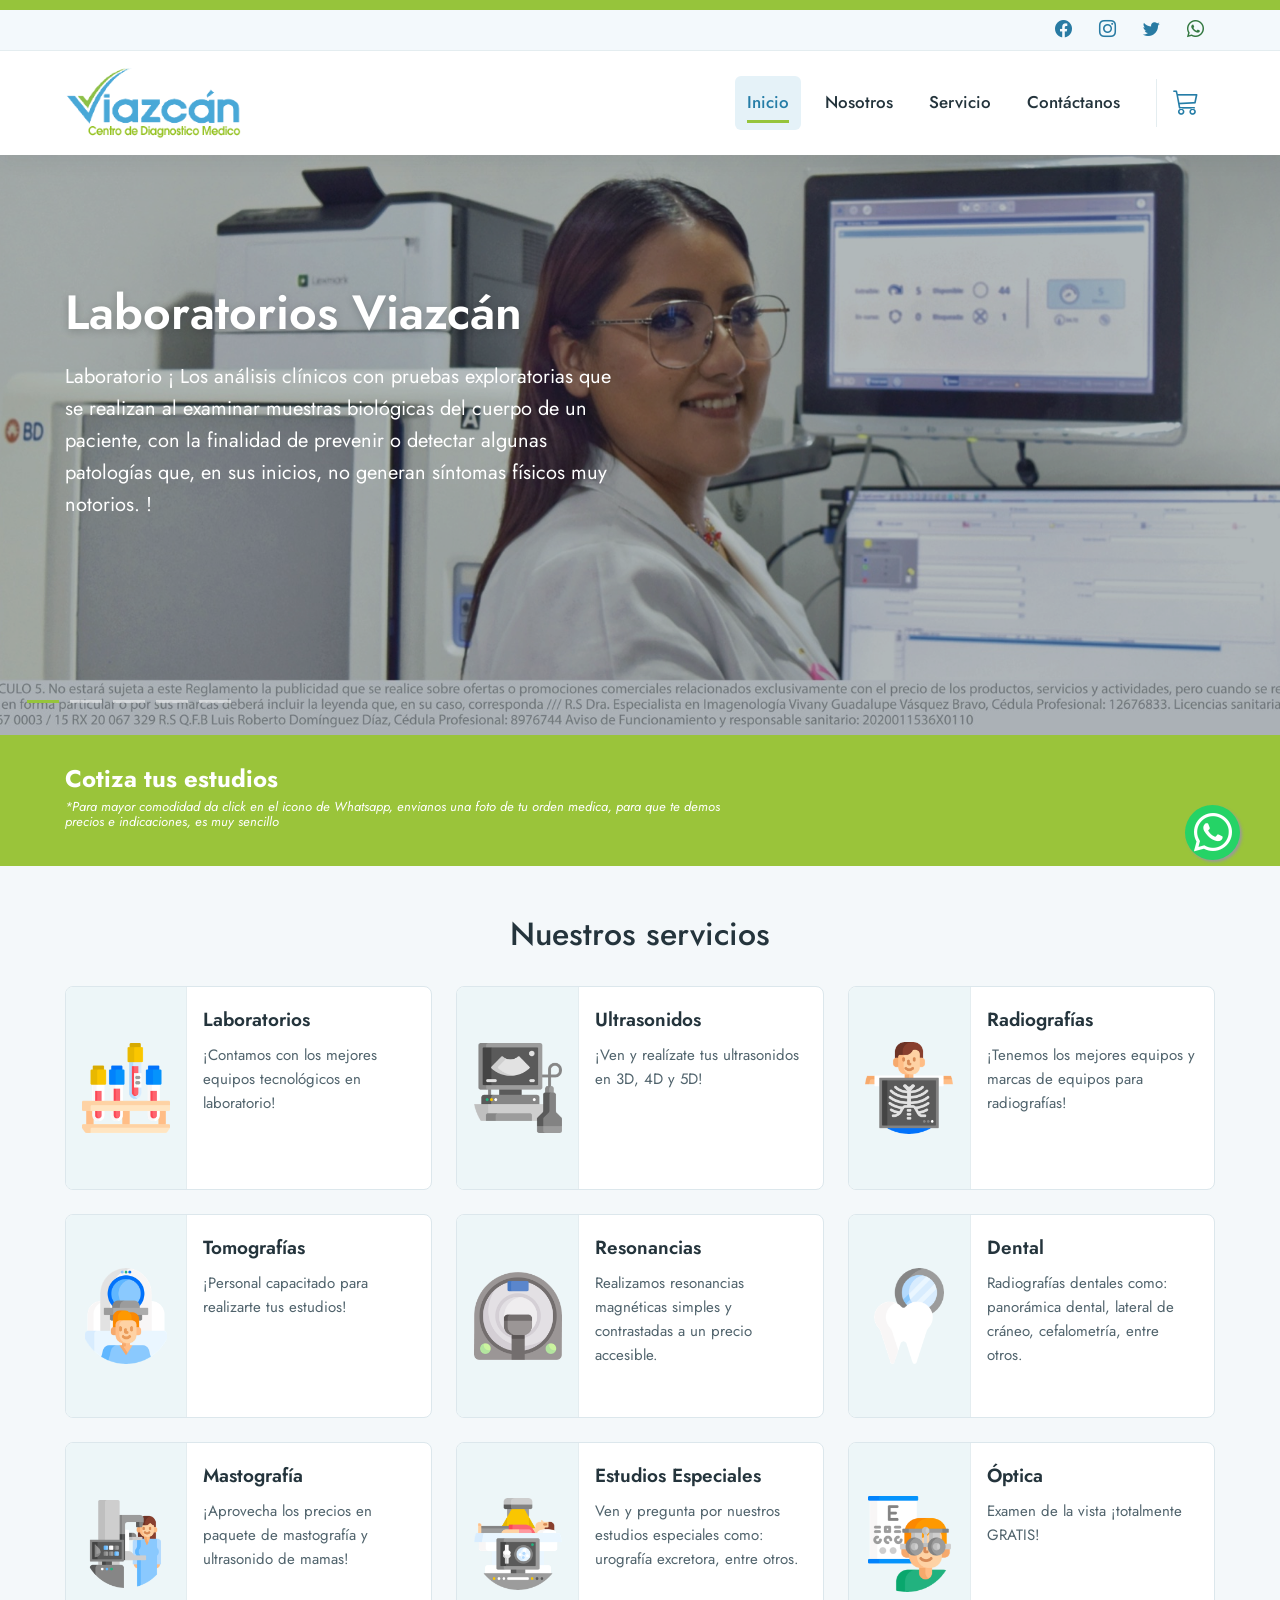
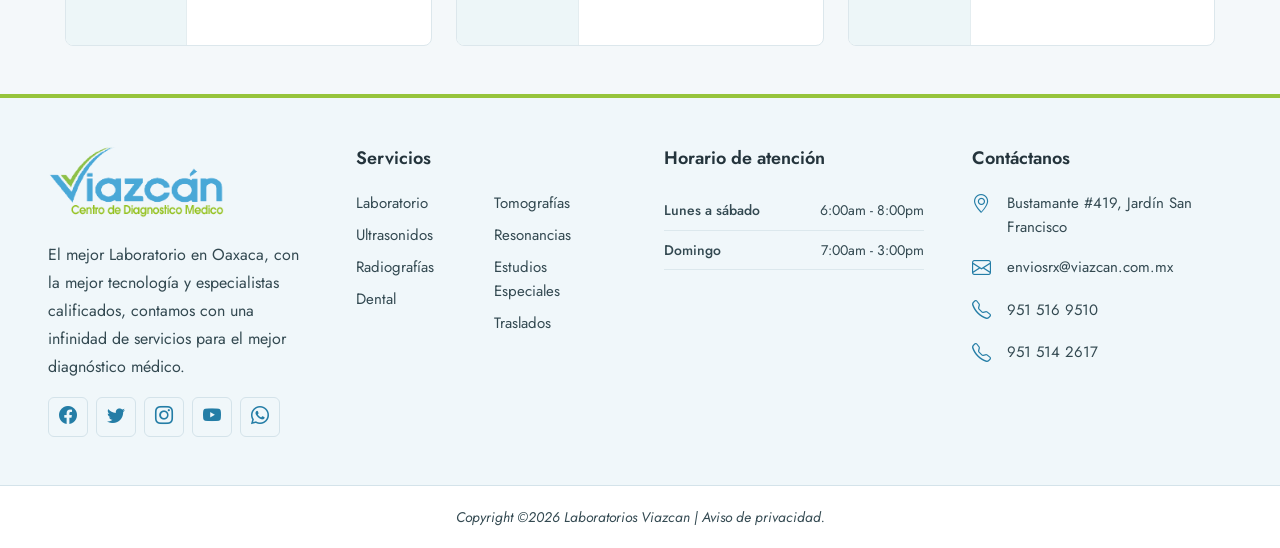
<file: docs/index.html>
<!DOCTYPE html>
<html lang="es">

<head>
	<title>Laboratorios Viazcan</title>
	<meta charset="UTF-8">
	<meta name="viewport" content="width=device-width, initial-scale=1, maximum-scale=1">
	<!-- Favicon -->
	<link rel="shortcut icon"
		href="https://static.wixstatic.com/media/2858b2_bb7a8c2599a24241b5411826d32ed088.png/v1/fill/w_32%2Ch_32%2Clg_1%2Cusm_0.66_1.00_0.01/2858b2_bb7a8c2599a24241b5411826d32ed088.png"
		type="image/png" />

	<!-- Google Font -->
	<link rel="preconnect" href="https://fonts.googleapis.com">
	<link rel="preconnect" href="https://fonts.gstatic.com" crossorigin>
	<link href="https://fonts.googleapis.com/css2?family=Jost&display=swap" rel="stylesheet">
	<link rel="preload" as="image" href="img/hero-optimized/lab1-1920.jpg" fetchpriority="high">

	<!-- Stylesheets -->
	<link rel="stylesheet" href="css/bootstrap.min.css" />
	<link rel="stylesheet" href="css/bootstrap-icons.min.css" />
	<link rel="stylesheet" href="css/style.css" />
	<link rel="stylesheet" href="css/whats.css">
	<link rel="stylesheet" href="css/header.css">



</head>

<body>

	<a href="https://api.whatsapp.com/send?phone=9515169510&text=Hola!%20Quisiera%20informacion%20de%20sus%20estudios"
		class="float d-inline-flex align-items-center justify-content-center" target="_blank" rel="noopener noreferrer" aria-label="Contactar por WhatsApp" title="WhatsApp">
		<i class="bi bi-whatsapp" aria-hidden="true"></i>
	</a>
	<div id="site-header"></div>

	<!-- Hero section -->
	<section id="viazcan-hero" class="carousel slide viazcan-hero" data-bs-interval="3000"
		role="region" aria-roledescription="carrusel" aria-label="Servicios de diagnóstico Viazcán" tabindex="0">
		<div class="carousel-inner">
			<div class="carousel-item active" role="group" aria-roledescription="diapositiva"
				aria-label="1 de 5: Laboratorio">
				<img src="img/hero-optimized/lab1-1920.jpg" width="1920" height="818" class="viazcan-hero-image"
					alt="Laboratorio de análisis clínicos Viazcán" fetchpriority="high" loading="eager">
				<div class="container viazcan-hero-content">
					<div class="viazcan-hero-copy">
						<h1>Laboratorios Viazcán</h1>
						<p>Laboratorio
							¡ Los análisis clínicos con pruebas exploratorias que se realizan al examinar muestras
							biológicas del cuerpo de un paciente, con la finalidad de prevenir o detectar algunas
							patologías que, en sus inicios, no generan síntomas físicos muy notorios. !</p>

					</div>
				</div>
			</div>
			<div class="carousel-item" role="group" aria-roledescription="diapositiva"
				aria-label="2 de 5: Ultrasonidos">
				<img src="img/hero-optimized/ultrasonidos-1920.jpg" width="1920" height="1080" class="viazcan-hero-image"
					alt="Equipo de ultrasonido de Viazcán" loading="eager" decoding="async" fetchpriority="auto">
				<div class="container viazcan-hero-content">
					<div class="viazcan-hero-copy">
						<h2>Ultrasonidos</h2>
						<p>En Viazcán usamos equipos de última tecnologia para brindarle imágenes por ultrasonido que
							ayudan al médico a diagnosticar y tratar condiciones detectadas por el mismo, ven y conoce
							nuestros ultrasonidos de 3ra,4ta y 5ta Dimensión.</p>

					</div>
				</div>
			</div>
			<div class="carousel-item" role="group" aria-roledescription="diapositiva" aria-label="3 de 5: Tomografías">
				<img src="img/hero-optimized/tomografias-1920.jpg" width="1920" height="1080" class="viazcan-hero-image"
					alt="Equipo de tomografía de Viazcán" loading="eager" decoding="async" fetchpriority="low">
				<div class="container viazcan-hero-content">
					<div class="viazcan-hero-copy">
						<h2>Tomografías</h2>
						<p>Tenemos equipos de alta tecnología, que generan tomografías de la más alta calidad, nuestros
							médicos son especialistas en radiología certificados por el Consejo Mexicano de Radiología.
						</p>

					</div>
				</div>
			</div>

			<div class="carousel-item" role="group" aria-roledescription="diapositiva" aria-label="4 de 5: Resonancias">
				<img src="img/hero-optimized/resonancia.jpg" width="1920" height="1080" class="viazcan-hero-image"
					alt="Equipo de resonancia de Viazcán" loading="eager" decoding="async" fetchpriority="low">
				<div class="container viazcan-hero-content">
					<div class="viazcan-hero-copy">
						<h2>Resonancias</h2>
						<p>Nuestros resonadores nos permite realizar imágenes de gran calidad para el diagnóstico de sus
							enfermedades, hacerse un estudio de resonancia magnética con nosotros es garantía de
							servicio de calidad con técnicos profesionales y comprometidos.</p>

					</div>
				</div>
			</div>



			<div class="carousel-item" role="group" aria-roledescription="diapositiva" aria-label="5 de 5: promociones">
				<img src="img/hero-optimized/promociones-1920.jpg" width="1920" height="1193" class="viazcan-hero-image"
					alt="Promociones de Viazcán" loading="eager" decoding="async" fetchpriority="low">
				<div class="container viazcan-hero-content">
					<div class="viazcan-hero-copy">
						<h2>Promociones</h2>
						<p>¡Ven a Viazcán y aprovecha nuestras promociones, descuentos, paquetes que tenemos para ti!
                           Ademas contamos con envio de resultados via Whatsapp y Correo para que no tengas que salir de casa.
						</p>
					</div>
				</div>
			</div>

		</div>
		<div class="carousel-indicators">
			<button type="button" data-bs-target="#viazcan-hero" data-bs-slide-to="0" class="active" aria-current="true"
				aria-label="Mostrar laboratorio" title="Laboratorio"></button>
			<button type="button" data-bs-target="#viazcan-hero" data-bs-slide-to="1" aria-label="Mostrar ultrasonidos"
				title="Ultrasonidos"></button>
			<button type="button" data-bs-target="#viazcan-hero" data-bs-slide-to="2" aria-label="Mostrar tomografías"
				title="Tomografías"></button>
			<button type="button" data-bs-target="#viazcan-hero" data-bs-slide-to="3" aria-label="Mostrar resonancias"
				title="Resonancias"></button>
			<button type="button" data-bs-target="#viazcan-hero" data-bs-slide-to="4" aria-label="Mostrar promociones"
				title="Promociones"></button>
		</div>
	</section>
	<!-- Hero section end -->

	<!-- Banner section -->
	<section class="banner-section">
		<div class="container">
			<div class="row">
				<div class="col-lg-7 banner-text text-white">
					<h4>Cotiza tus estudios</h4>
					<p>*Para mayor comodidad da click en el icono de Whatsapp, envianos una foto de tu orden medica, para que te demos precios e indicaciones, es muy sencillo</p>
				</div>
			</div>
		</div>
	</section>
	<!-- Banner section end -->

	<!-- Services section -->
	<section id="servicios" class="services-section viazcan-services py-5" aria-labelledby="services-title">
		<div class="container">
			<div class="section-title text-center">
				<h2 id="services-title">Nuestros servicios</h2>
			</div>
			<div class="row row-cols-1 row-cols-md-2 row-cols-lg-3 g-4">
				<div class="col">
					<article class="card viazcan-service-card h-100">
						<div class="row g-0 h-100">
							<div class="col-4 viazcan-service-media">
								<img src="img/services/laboratori.png" width="315" height="320" loading="lazy" decoding="async" alt="" aria-hidden="true">
							</div>
							<div class="col-8">
								<div class="card-body">
									<h3 class="card-title">Laboratorios</h3>
									<p class="card-text">¡Contamos con los mejores equipos tecnológicos en laboratorio!</p>
								</div>
							</div>
						</div>
					</article>
				</div>
				<div class="col">
					<article class="card viazcan-service-card h-100">
						<div class="row g-0 h-100">
							<div class="col-4 viazcan-service-media">
								<img src="img/services/ultrasonido.png" width="312" height="320" loading="lazy" decoding="async" alt="" aria-hidden="true">
							</div>
							<div class="col-8">
								<div class="card-body">
									<h3 class="card-title">Ultrasonidos</h3>
									<p class="card-text">¡Ven y realízate tus ultrasonidos en 3D, 4D y 5D!</p>
								</div>
							</div>
						</div>
					</article>
				</div>
				<div class="col">
					<article class="card viazcan-service-card h-100">
						<div class="row g-0 h-100">
							<div class="col-4 viazcan-service-media">
								<img src="img/services/ray.png" width="303" height="320" loading="lazy" decoding="async" alt="" aria-hidden="true">
							</div>
							<div class="col-8">
								<div class="card-body">
									<h3 class="card-title">Radiografías</h3>
									<p class="card-text">¡Tenemos los mejores equipos y marcas de equipos para radiografías!</p>
								</div>
							</div>
						</div>
					</article>
				</div>
				<div class="col">
					<article class="card viazcan-service-card h-100">
						<div class="row g-0 h-100">
							<div class="col-4 viazcan-service-media">
								<img src="img/services/tomografias.png" width="272" height="320" loading="lazy" decoding="async" alt="" aria-hidden="true">
							</div>
							<div class="col-8">
								<div class="card-body">
									<h3 class="card-title">Tomografías</h3>
									<p class="card-text">¡Personal capacitado para realizarte tus estudios!</p>
								</div>
							</div>
						</div>
					</article>
				</div>
				<div class="col">
					<article class="card viazcan-service-card h-100">
						<div class="row g-0 h-100">
							<div class="col-4 viazcan-service-media">
								<img src="img/services/reso.png" width="320" height="320" loading="lazy" decoding="async" alt="" aria-hidden="true">
							</div>
							<div class="col-8">
								<div class="card-body">
									<h3 class="card-title">Resonancias</h3>
									<p class="card-text">Realizamos resonancias magnéticas simples y contrastadas a un precio accesible.</p>
								</div>
							</div>
						</div>
					</article>
				</div>
				<div class="col">
					<article class="card viazcan-service-card h-100">
						<div class="row g-0 h-100">
							<div class="col-4 viazcan-service-media">
								<img src="img/services/dental1.png" width="232" height="320" loading="lazy" decoding="async" alt="" aria-hidden="true">
							</div>
							<div class="col-8">
								<div class="card-body">
									<h3 class="card-title">Dental</h3>
									<p class="card-text">Radiografías dentales como: panorámica dental, lateral de cráneo, cefalometría, entre otros.</p>
								</div>
							</div>
						</div>
					</article>
				</div>
				<div class="col">
					<article class="card viazcan-service-card h-100">
						<div class="row g-0 h-100">
							<div class="col-4 viazcan-service-media">
								<img src="img/services/masto.png" width="320" height="320" loading="lazy" decoding="async" alt="" aria-hidden="true">
							</div>
							<div class="col-8">
								<div class="card-body">
									<h3 class="card-title">Mastografía</h3>
									<p class="card-text">¡Aprovecha los precios en paquete de mastografía y ultrasonido de mamas!</p>
								</div>
							</div>
						</div>
					</article>
				</div>
				<div class="col">
					<article class="card viazcan-service-card h-100">
						<div class="row g-0 h-100">
							<div class="col-4 viazcan-service-media">
								<img src="img/services/especial.png" width="305" height="320" loading="lazy" decoding="async" alt="" aria-hidden="true">
							</div>
							<div class="col-8">
								<div class="card-body">
									<h3 class="card-title">Estudios Especiales</h3>
									<p class="card-text">Ven y pregunta por nuestros estudios especiales como: urografía excretora, entre otros.</p>
								</div>
							</div>
						</div>
					</article>
				</div>
				<div class="col">
					<article class="card viazcan-service-card h-100">
						<div class="row g-0 h-100">
							<div class="col-4 viazcan-service-media">
								<img src="img/services/optica.png" width="278" height="320" loading="lazy" decoding="async" alt="" aria-hidden="true">
							</div>
							<div class="col-8">
								<div class="card-body">
									<h3 class="card-title">Óptica</h3>
									<p class="card-text">Examen de la vista ¡totalmente GRATIS!</p>
								</div>
							</div>
						</div>
					</article>
				</div>
			</div>
		</div>
	</section>

	<div id="contacto">
		<a href="footer.html">Contacto y horarios de Laboratorios Viazcan</a>
	</div>


	<script src="js/bootstrap.min.js"></script>
	<script src="js/carousel.js"></script>
	<script src="js/header.js"></script>
	<script src="js/footer.js"></script>
</body>

</html>
</file>
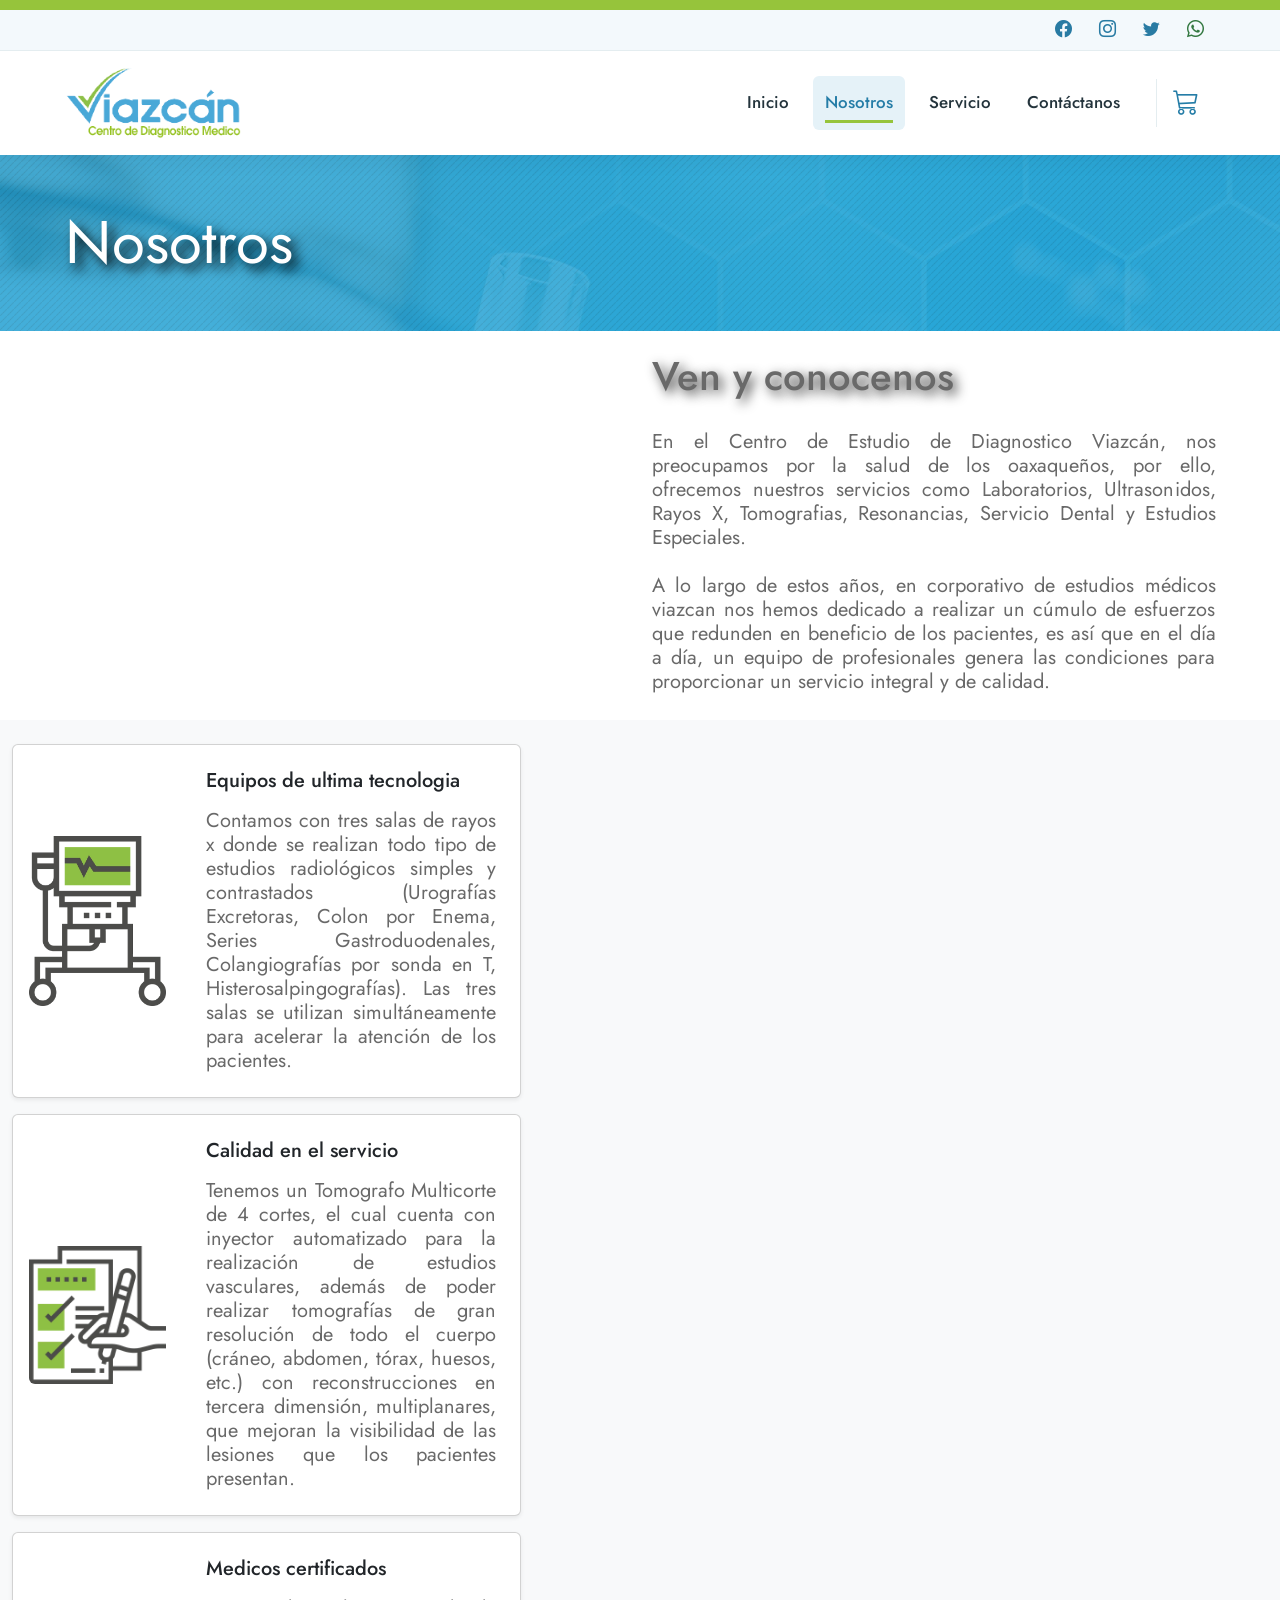
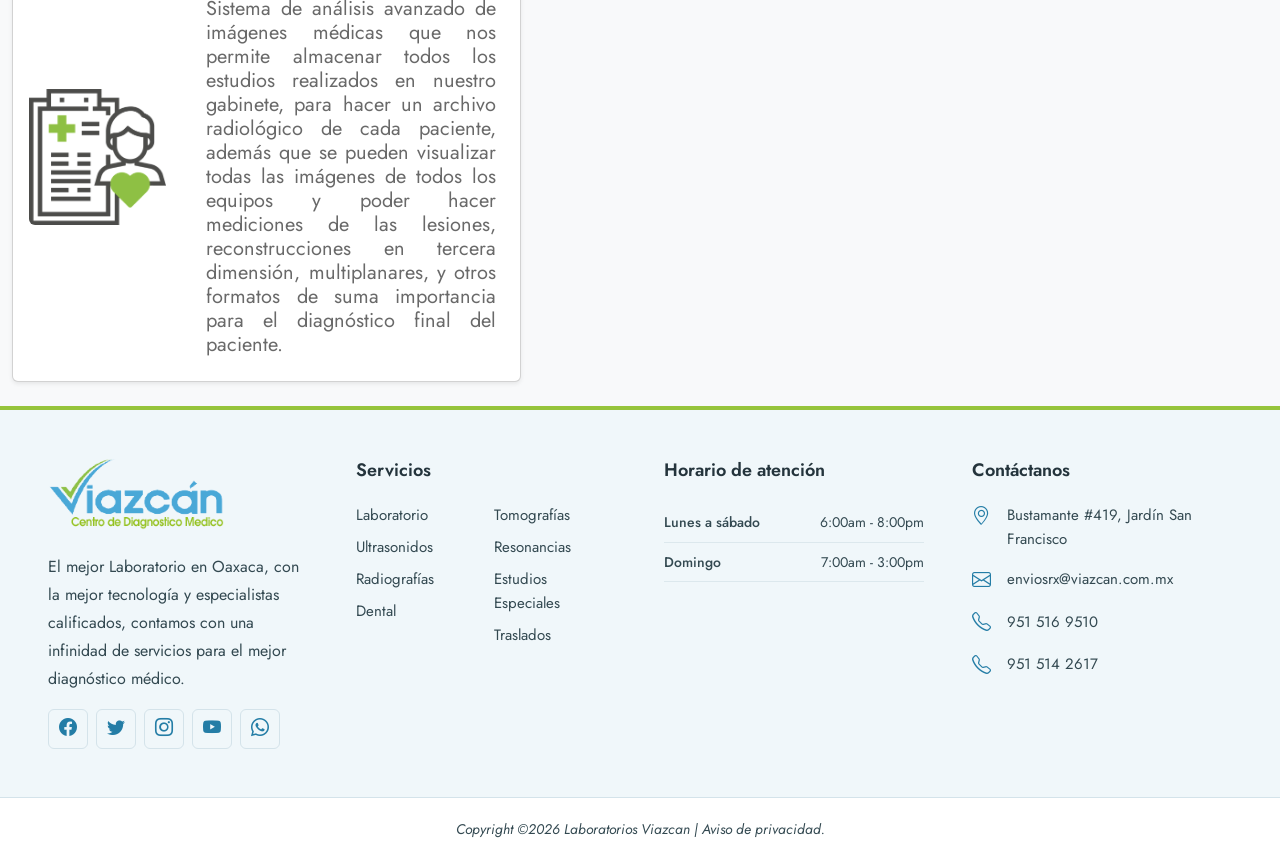
<file: docs/about.html>
<!DOCTYPE html>
<html lang="es">
<head>
	<title>Laboratorios Viazcan</title>
	<meta charset="UTF-8">
	<meta name="viewport" content="width=device-width, initial-scale=1.0">
	<link rel="preload" as="image" href="img/about-optimized/11-1280.webp" type="image/webp" fetchpriority="high">
	<!-- Favicon -->   
	<link rel="shortcut icon"
	href="https://static.wixstatic.com/media/2858b2_bb7a8c2599a24241b5411826d32ed088.png/v1/fill/w_32%2Ch_32%2Clg_1%2Cusm_0.66_1.00_0.01/2858b2_bb7a8c2599a24241b5411826d32ed088.png"
	type="image/png" />

	<!-- Google Font -->   
	<link href="https://fonts.googleapis.com/css2?family=Jost&display=swap" rel="stylesheet">

	<!-- Stylesheets -->
	<link rel="stylesheet" href="css/bootstrap.min.css"/>
	<link rel="stylesheet" href="css/bootstrap-icons.min.css"/>
	<!-- Sin uso en esta pagina: los iconos del encabezado y pie usan Bootstrap Icons.
	<link rel="stylesheet" href="css/font-awesome.min.css"/>
	<link rel="stylesheet" href="css/flaticon.css"/>
	-->
	<!-- Sin uso en esta pagina: no hay carruseles.
	<link rel="stylesheet" href="css/owl.carousel.css"/>
	-->
	<link rel="stylesheet" href="css/style.css"/>
	<!-- Sin uso en esta pagina: no hay elementos con animaciones de Animate.css.
	<link rel="stylesheet" href="css/animate.css"/>
	-->
	<link rel="stylesheet" href="css/header.css">

</head>

<body>
	<!-- Page Preloder -->
	<div id="preloder">
		<div class="loader"></div>
	</div>
	
	
	<div id="site-header"></div>

                                                
	<!-- Page info section -->
	<section class="page-info-section set-bg" data-setbg="img/about-optimized/11-1280.webp" style="background-image: url('img/about-optimized/11-1280.webp');">
		<div class="container">
			<h2>Nosotros</h2>
		</div>
	</section>
	<!-- Page info section end -->
	<!-- Intro section -->
	<section class="intro-section spad" style="padding-top: 15px; padding-bottom: 50px;">
		<div class="container">
			<div class="row">
				<div class="col-lg-6 d-flex flex-column">
					<div class="position-relative flex-grow-1 overflow-hidden">
						<img src="img/about-optimized/12-800.webp"
							srcset="img/about-optimized/12-480.webp 480w, img/about-optimized/12-800.webp 800w, img/about-optimized/12-1200.webp 1200w"
							sizes="(min-width: 1400px) 636px, (min-width: 1200px) 546px, (min-width: 992px) 456px, (min-width: 768px) 696px, (min-width: 576px) 516px, calc(100vw - 24px)"
							width="800" height="573" decoding="async" class="d-none d-lg-block position-absolute top-0 start-0 w-100 h-100 object-fit-cover" alt="">
						<img src="img/about-optimized/12-800.webp"
							srcset="img/about-optimized/12-480.webp 480w, img/about-optimized/12-800.webp 800w, img/about-optimized/12-1200.webp 1200w"
							sizes="(min-width: 1400px) 636px, (min-width: 1200px) 546px, (min-width: 992px) 456px, (min-width: 768px) 696px, (min-width: 576px) 516px, calc(100vw - 24px)"
							width="800" height="573" decoding="async" class="d-lg-none img-fluid w-100" alt="">
					</div>
				</div>
				<div class="col-lg-6 intro-text">
					<h8>Ven y conocenos </h8><br><br>
					<p class="mb-0" style="text-align: justify;">En el Centro de Estudio de Diagnostico Viazcán, nos preocupamos por la salud de los oaxaqueños,
						 por ello, ofrecemos nuestros servicios como Laboratorios, Ultrasonidos, Rayos X, Tomografias,
						 Resonancias, Servicio Dental y Estudios Especiales.<br><br>
						 A lo largo de estos años, en corporativo de estudios médicos viazcan  nos hemos dedicado a realizar un cúmulo de esfuerzos 
						 que redunden en beneficio de los pacientes, es así que en el día a día, un equipo de profesionales genera las condiciones
						  para proporcionar un servicio integral y de calidad.</p>
				</div>
			</div>
		</div>
	</section>
	<!-- Intro section end -->


	<!-- Featured section -->
	<section class="pb-4 bg-light">
		<div class="container-fluid">
			<div class="row g-4">
				<div class="col-lg-7 order-2 d-flex flex-column">
					<div class="position-relative flex-grow-1 rounded overflow-hidden">
						<img src="img/about-optimized/11-1280.webp"
							srcset="img/about-optimized/11-640.webp 640w, img/about-optimized/11-1280.webp 1280w, img/about-optimized/11-1920.webp 1920w"
							sizes="(min-width: 992px) calc(58.333333vw - 24px), calc(100vw - 24px)"
							width="1280" height="838" decoding="async" class="d-none d-lg-block position-absolute top-0 start-0 w-100 h-100 object-fit-cover" alt="Instalaciones de Laboratorios Viazcan" loading="lazy">
						<img src="img/about-optimized/11-640.webp"
							srcset="img/about-optimized/11-640.webp 640w, img/about-optimized/11-1280.webp 1280w, img/about-optimized/11-1920.webp 1920w"
							sizes="(min-width: 992px) calc(58.333333vw - 24px), calc(100vw - 24px)"
							width="640" height="419" decoding="async" class="d-lg-none img-fluid w-100" alt="Instalaciones de Laboratorios Viazcan" loading="lazy">
					</div>
				</div>
				<div class="col-lg-5 order-1">
					<div class="d-flex flex-column gap-3">
						<div class="card shadow-sm">
							<div class="row g-0 align-items-center">
								<div class="col-md-4 p-3">
									<img src="img/about-optimized/icon-1.webp" width="484" height="600" decoding="async" class="img-fluid w-100 rounded" alt="Servicio de rayos X" loading="lazy">
								</div>
								<div class="col-md-8">
									<div class="card-body p-4">
										<h3 class="card-title h5 mb-3">Equipos de ultima tecnologia</h3>
										<p class="card-text mb-0" style="text-align: justify;">Contamos con tres salas de rayos x donde se realizan todo tipo de estudios radiológicos simples y contrastados (Urografías Excretoras, Colon por Enema, Series Gastroduodenales, Colangiografías por sonda en T, Histerosalpingografías). Las tres salas se utilizan simultáneamente para acelerar la atención de los pacientes.</p>
									</div>
								</div>
							</div>
						</div>
						<div class="card shadow-sm">
							<div class="row g-0 align-items-center">
								<div class="col-md-4 p-3">
									<img src="img/about-optimized/icon-2.webp" width="600" height="600" decoding="async" class="img-fluid w-100 rounded" alt="Servicio de tomografía" loading="lazy">
								</div>
								<div class="col-md-8">
									<div class="card-body p-4">
										<h3 class="card-title h5 mb-3">Calidad en el servicio</h3>
										<p class="card-text mb-0" style="text-align: justify;">Tenemos un Tomografo Multicorte de 4 cortes, el cual cuenta con inyector automatizado para la realización de estudios vasculares, además de poder realizar tomografías de gran resolución de todo el cuerpo (cráneo, abdomen, tórax, huesos, etc.) con reconstrucciones en tercera dimensión, multiplanares, que mejoran la visibilidad de las lesiones que los pacientes presentan.</p>
									</div>
								</div>
							</div>
						</div>
						<div class="card shadow-sm">
							<div class="row g-0 align-items-center">
								<div class="col-md-4 p-3">
									<img src="img/about-optimized/icon-3.webp" width="600" height="597" decoding="async" class="img-fluid w-100 rounded" alt="Servicio de laboratorio clínico" loading="lazy">
								</div>
								<div class="col-md-8">
									<div class="card-body p-4">
										<h3 class="card-title h5 mb-3">Medicos certificados</h3>
										<p class="card-text mb-0" style="text-align: justify;">Sistema de análisis avanzado de imágenes médicas que nos permite almacenar todos los estudios realizados en nuestro gabinete, para hacer un archivo radiológico de cada paciente, además que se pueden visualizar todas las imágenes de todos los equipos y poder hacer mediciones de las lesiones, reconstrucciones en tercera dimensión, multiplanares, y otros formatos de suma importancia para el diagnóstico final del paciente.</p>
									</div>
								</div>
							</div>
						</div>
					</div>
				</div>
			</div>
		</div>
	</section>
	
	<!-- Doctors section end -->


	<div id="contacto">
		<a href="footer.html">Contacto y horarios de Laboratorios Viazcan</a>
		</div>

	                                                

	<!--====== Javascripts & Jquery ======-->
	<script src="js/jquery-3.2.1.min.js"></script>
	<script src="js/bootstrap.min.js"></script>
	<!-- Sin uso en esta pagina: no hay carruseles; main.js comprueba si el plugin existe.
	<script src="js/owl.carousel.min.js"></script>
	-->
	<!-- Sin uso en esta pagina: no hay elementos .circle-progress.
	<script src="js/circle-progress.min.js"></script>
	-->
	<script src="js/main.js"></script>
	<script src="js/header.js"></script>
	<script src="js/footer.js"></script>

    </body>
</html>
</file>
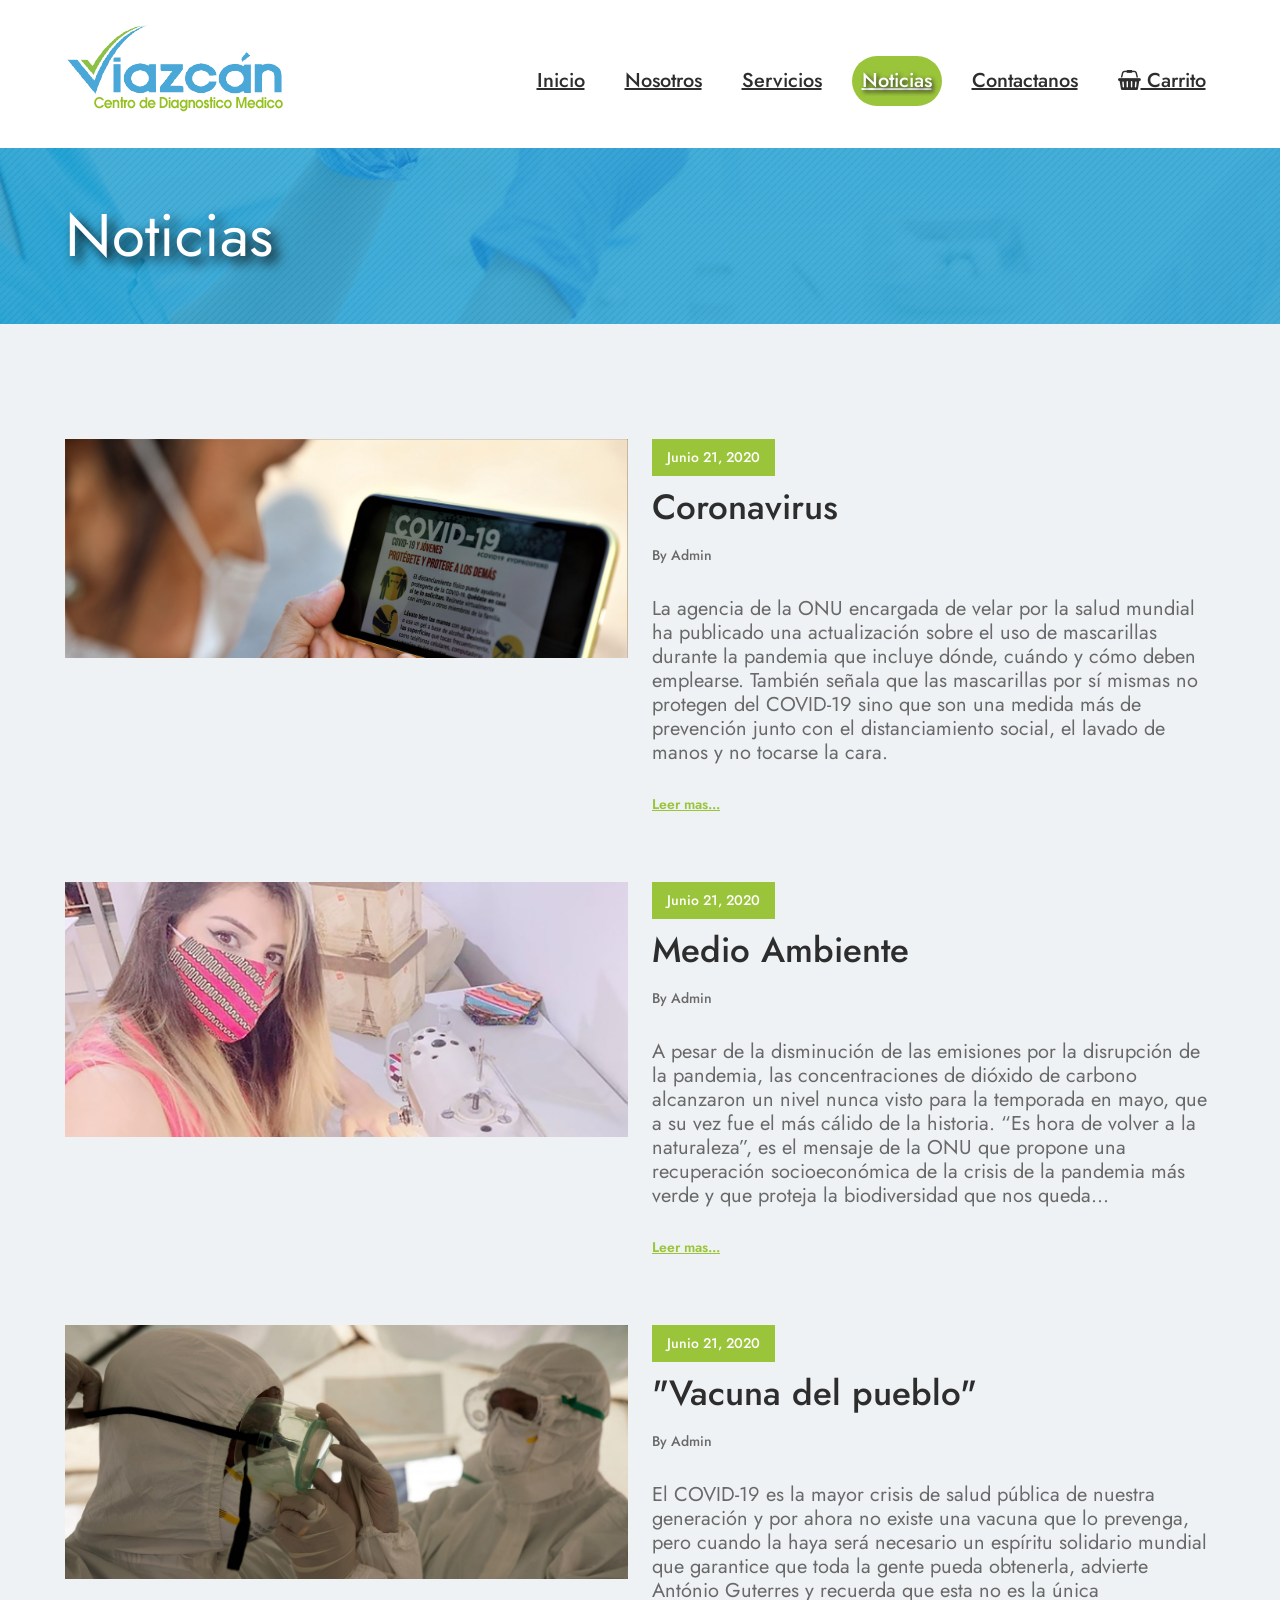
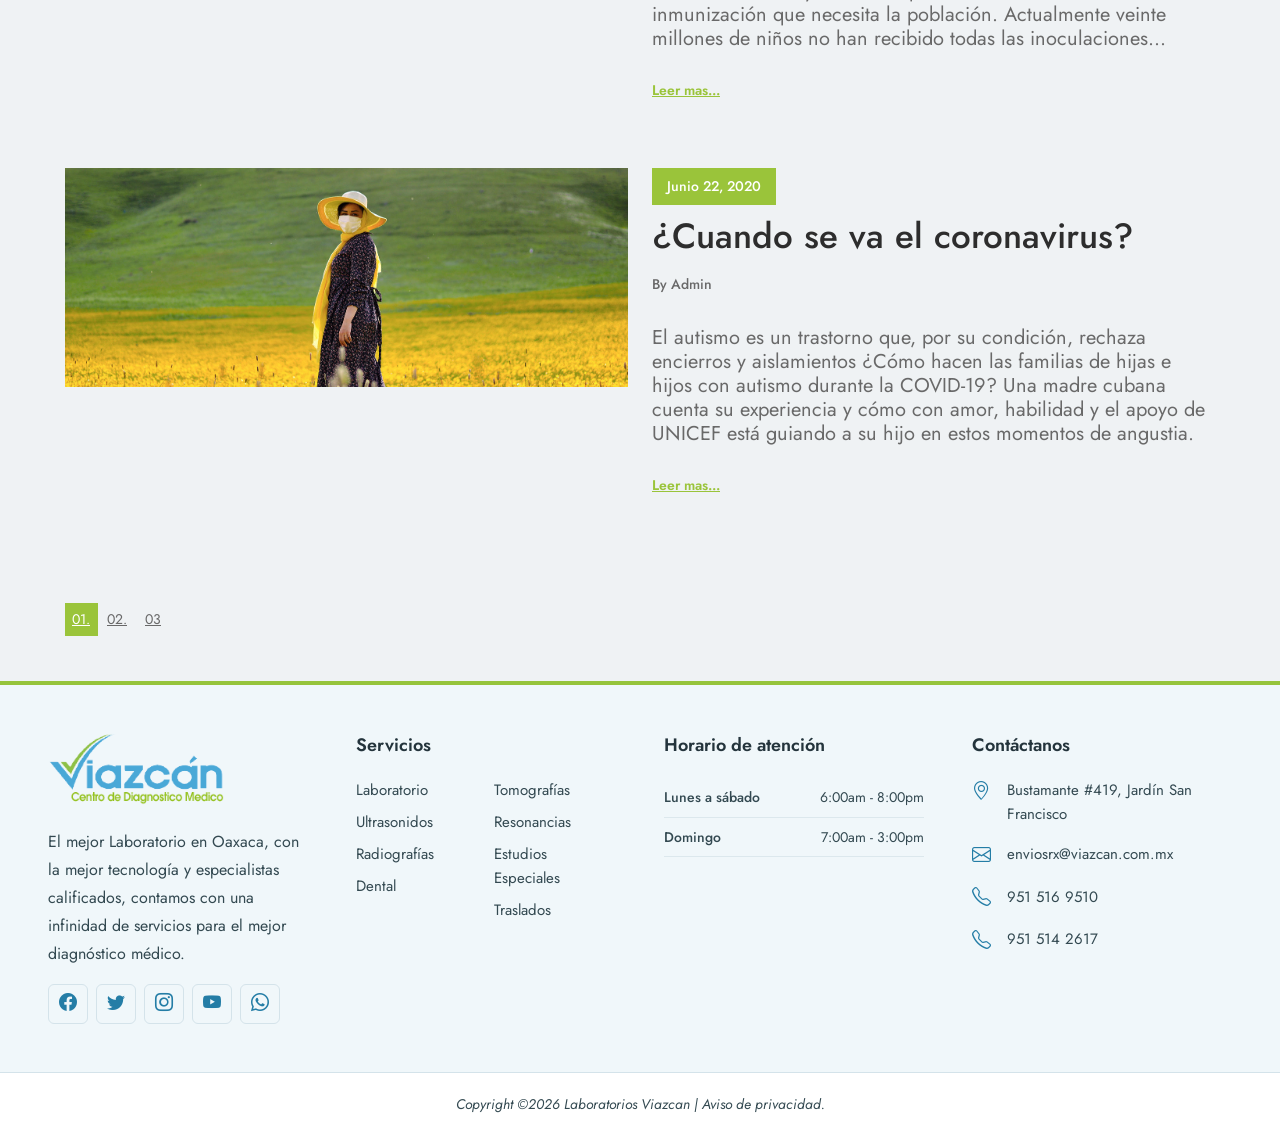
<file: docs/blog.html>
<!DOCTYPE html>
<html lang="es">
<head>
	<title>Laboratorios Viazcan</title>
	<meta charset="UTF-8">
	<meta name="viewport" content="width=device-width, initial-scale=1.0">
	<!-- Favicon -->   
	<link rel="shortcut icon"
	href="https://static.wixstatic.com/media/2858b2_bb7a8c2599a24241b5411826d32ed088.png/v1/fill/w_32%2Ch_32%2Clg_1%2Cusm_0.66_1.00_0.01/2858b2_bb7a8c2599a24241b5411826d32ed088.png"
	type="image/png" />

	<!-- Google Font -->   
	<link href="https://fonts.googleapis.com/css2?family=Jost&display=swap" rel="stylesheet">

	<!-- Stylesheets -->
	<link rel="stylesheet" href="css/bootstrap.min.css"/>
	<link rel="stylesheet" href="css/bootstrap-icons.min.css"/>
	<link rel="stylesheet" href="css/font-awesome.min.css"/>
	<link rel="stylesheet" href="css/flaticon.css"/>
	<link rel="stylesheet" href="css/owl.carousel.css"/>
	<link rel="stylesheet" href="css/style.css"/>
	<link rel="stylesheet" href="css/animate.css"/>


	<!--[if lt IE 9]>
	  <script src="https://oss.maxcdn.com/html5shiv/3.7.2/html5shiv.min.js"></script>
	  <script src="https://oss.maxcdn.com/respond/1.4.2/respond.min.js"></script>
	<![endif]-->

</head>
<body>
	<!-- Page Preloder -->
	<div id="preloder">
		<div class="loader"></div>
	</div>
	
	
</header>

	<!-- Header section -->
	<header class="header-section">
		<div class="container">
			<!-- Site Logo -->
			<a href="index.html" class="site-logo">
				<img src="img/viaz2.png" alt="">
			</a>
			<!-- responsive -->
			<div class="nav-switch">
				<i class="fa fa-bars"></i>
			</div>
			<!-- Main Menu -->
			<ul class="main-menu">
				<li><a href="index.html">Inicio</a></li>
				<li><a href="about.html">Nosotros</a></li>
				<li ><a href="service.html">Servicios</a></li>
				<li class="active"><a href="blog.html">Noticias</a></li>
				<li><a href="contact.html">Contactanos</a></li>
				<li><a href="carrito.html"><i class="fa fa-shopping-basket"></i> Carrito</a></li>
			</ul>
		</div>
<!-- Header section end -->
         
                                                
	<!-- Page info section -->
	<section class="page-info-section set-bg" data-setbg="img/page-info-bg/3.jpg">
		<div class="container">
			<h2>Noticias</h2>
		</div>
	</section>
	<!-- Page info section end -->


	<!-- Blog section -->
	<section class="services-section spad">
		<div class="container">
			<!-- Blog post -->
			<div class="blog-item">
				<div class="row">
					<div class="col-lg-6 blog-thumb">
						<img src="img/blog/5.jpg" alt="">
					</div>
					<div class="col-lg-6 blog-content">
						<div class="date">Junio 21, 2020</div>
						<h3>Coronavirus</h3>
						<div class="blog-metas">
							<div class="blog-meta">By Admin</div> 
						</div>
						<p>La agencia de la ONU encargada de velar por la salud mundial ha publicado una actualización sobre el uso de mascarillas durante la pandemia que incluye dónde, cuándo y cómo deben emplearse. También señala que las mascarillas por sí mismas no protegen del COVID-19 sino que son una medida más de prevención junto con el distanciamiento social, el lavado de manos y no tocarse la cara.</p>
						<a href="#" class="read-more">Leer mas...</a>
					</div>
				</div>
			</div>
			<!-- Blog post -->
			<div class="blog-item">
				<div class="row">
					<div class="col-lg-6 blog-thumb">
						<img src="img/blog/6.jpg" alt="">
					</div>
					<div class="col-lg-6 blog-content">
						<div class="date">Junio 21, 2020</div>
						<h3>Medio Ambiente</h3>
						<div class="blog-metas">
							<div class="blog-meta">By Admin</div> 
						</div>
						<p>A pesar de la disminución de las emisiones por la disrupción de la pandemia, las concentraciones de dióxido de carbono alcanzaron un nivel nunca visto para la temporada en mayo, que a su vez fue el más cálido de la historia. “Es hora de volver a la naturaleza”, es el mensaje de la ONU que propone una recuperación socioeconómica de la crisis de la pandemia más verde y que proteja la biodiversidad que nos queda...</p>
						<a href="#" class="read-more">Leer mas...</a>
					</div>
				</div>
			</div>
			<!-- Blog post -->
			<div class="blog-item">
				<div class="row">
					<div class="col-lg-6 blog-thumb">
						<img src="img/blog/7.jpg" alt="">
					</div>
					<div class="col-lg-6 blog-content">
						<div class="date">Junio 21, 2020</div>
						<h3>"Vacuna del pueblo"</h3>
						<div class="blog-metas">
							<div class="blog-meta">By Admin</div> 
						</div>
						<p>El COVID-19 es la mayor crisis de salud pública de nuestra generación y por ahora no existe una vacuna que lo prevenga, pero cuando la haya será necesario un espíritu solidario mundial que garantice que toda la gente pueda obtenerla, advierte António Guterres y recuerda que esta no es la única inmunización que necesita la población. Actualmente veinte millones de niños no han recibido todas las inoculaciones...</p>
						<a href="#" class="read-more">Leer mas...</a>
					</div>
				</div>
			</div>
			<!-- Blog post -->
			<div class="blog-item">
				<div class="row">
					<div class="col-lg-6 blog-thumb">
						<img src="img/blog/8.jpg" alt="">
					</div>
					<div class="col-lg-6 blog-content">
						<div class="date">Junio 22, 2020</div>
						<h3>¿Cuando se va el coronavirus?</h3>
						<div class="blog-metas">
							<div class="blog-meta">By Admin</div> 
						</div>
						<p>El autismo es un trastorno que, por su condición, rechaza encierros y aislamientos ¿Cómo hacen las familias de hijas e hijos con autismo durante la COVID-19? Una madre cubana cuenta su experiencia y cómo con amor, habilidad y el apoyo de UNICEF está guiando a su hijo en estos momentos de angustia.</p>
						<a href="#" class="read-more">Leer mas...</a>
					</div>
				</div>
			</div>

			<div class="site-pagination">
				<a class="active" href="">01.</a>
				<a href="">02.</a>
				<a href="">03</a>
			</div>
		</div>
	</section>
	<!-- Blog section end -->




	<div id="contacto">
		<a href="footer.html">Contacto y horarios de Laboratorios Viazcan</a>
	</div>
                                                

	<!--====== Javascripts & Jquery ======-->
	<script src="js/jquery-3.2.1.min.js"></script>
	<script src="js/bootstrap.min.js"></script>
	<script src="js/owl.carousel.min.js"></script>
	<script src="js/circle-progress.min.js"></script>
	<script src="js/main.js"></script>
	<script src="js/footer.js"></script>

    </body>
</html>
</file>
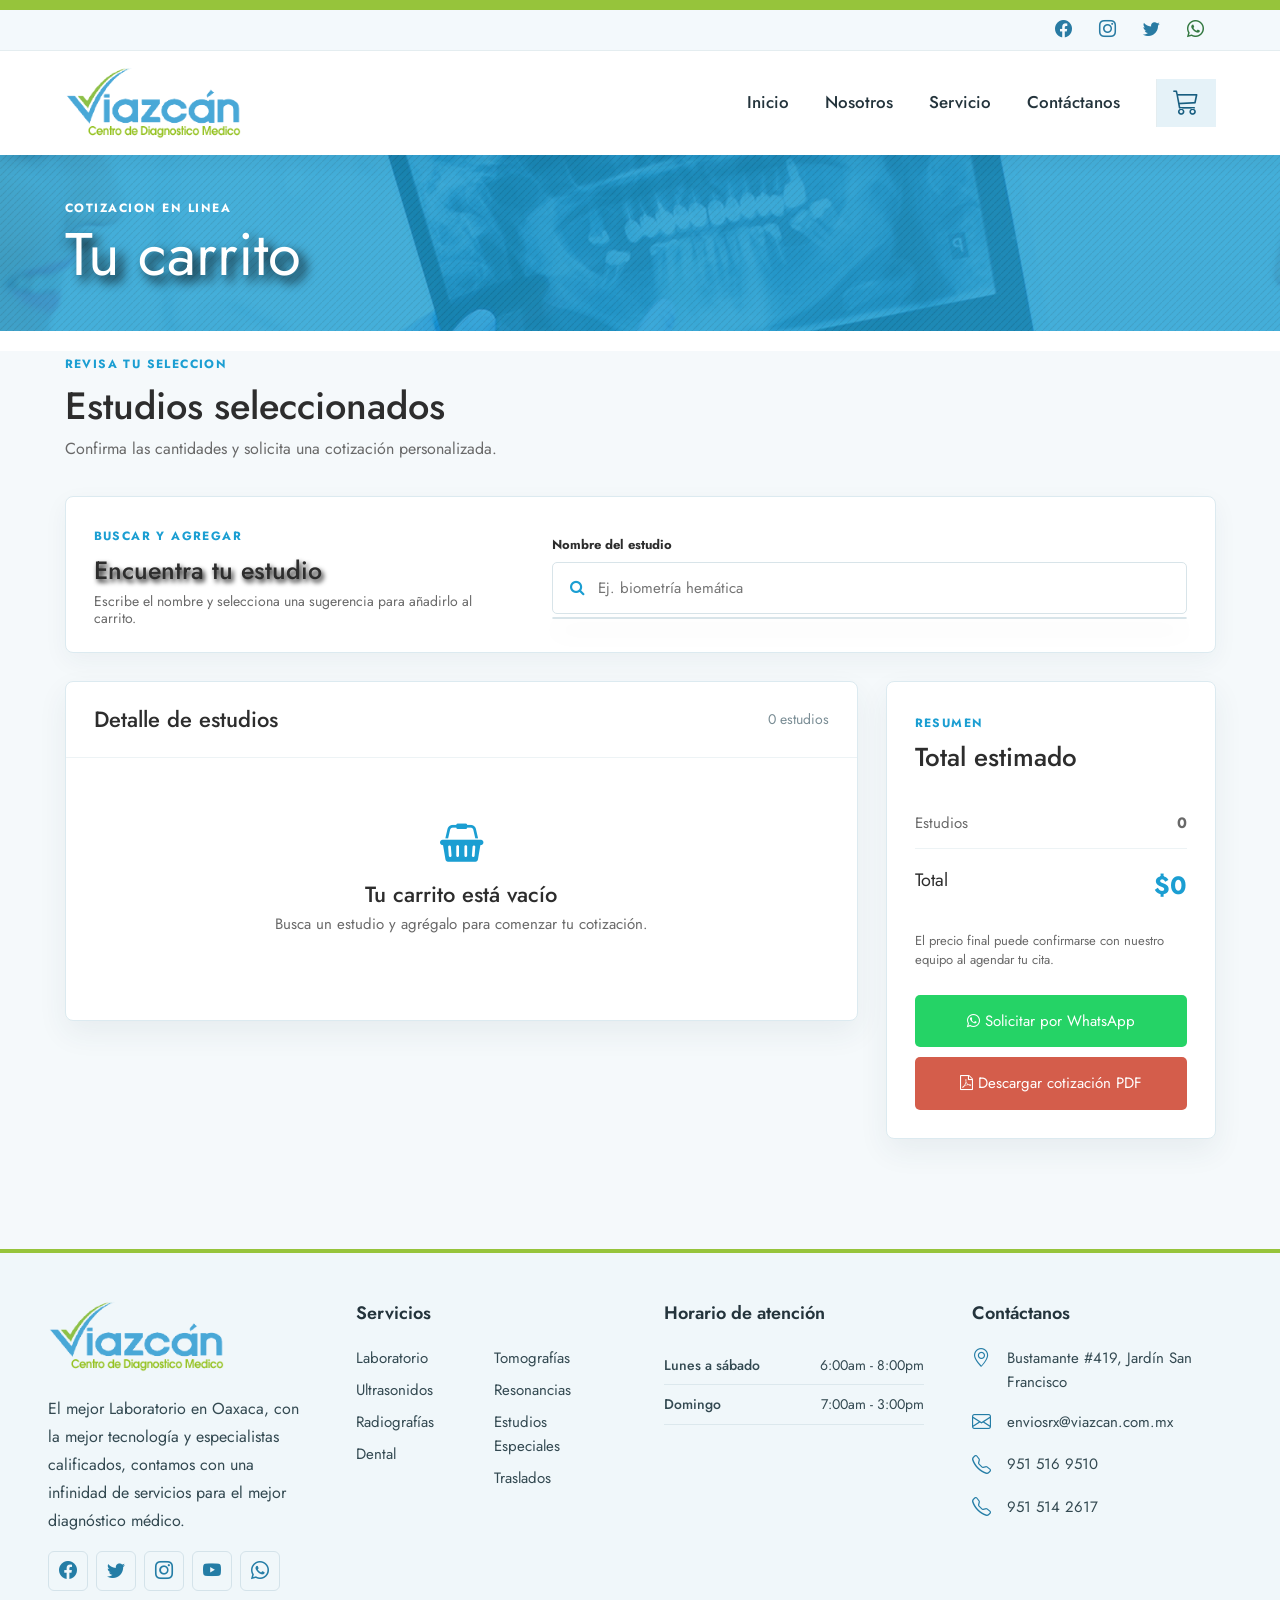
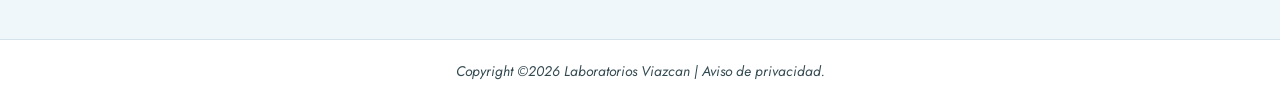
<file: docs/carrito.html>
<!DOCTYPE html>
<html lang="es">
<head>
	<title>Carrito | Laboratorios Viazcan</title>
	<meta charset="UTF-8">
	<meta name="viewport" content="width=device-width, initial-scale=1.0">
	<link rel="shortcut icon" href="https://static.wixstatic.com/media/2858b2_bb7a8c2599a24241b5411826d32ed088.png/v1/fill/w_32%2Ch_32%2Clg_1%2Cusm_0.66_1.00_0.01/2858b2_bb7a8c2599a24241b5411826d32ed088.png" type="image/png">
	<link rel="preconnect" href="https://fonts.googleapis.com">
	<link rel="preconnect" href="https://fonts.gstatic.com" crossorigin>
	<link href="https://fonts.googleapis.com/css2?family=Jost&display=swap" rel="stylesheet">
	<link rel="stylesheet" href="css/bootstrap.min.css">
	<link rel="stylesheet" href="css/bootstrap-icons.min.css">
	<link rel="stylesheet" href="css/font-awesome.min.css">
	<link rel="stylesheet" href="css/style.css">
	<link rel="stylesheet" href="css/header.css">
</head>
<body class="cart-page">
	<div id="site-header"></div>

	<section class="page-info-section set-bg" data-setbg="img/page-info-bg/2.jpg">
		<div class="container">
			<span class="cart-page-kicker">COTIZACION EN LINEA</span>
			<h2>Tu carrito</h2>
		</div>
	</section>

	<main class="cart-page-content pt-0" style="margin-top: 20px;">
		<div class="container">
			<div class="cart-page-heading">
				<div>
					<span class="eyebrow">REVISA TU SELECCION</span>
					<h1>Estudios seleccionados</h1>
					<p>Confirma las cantidades y solicita una cotización personalizada.</p>
				</div>
			</div>

			<section class="cart-search-panel" aria-labelledby="cart-search-title">
				<div class="cart-search-copy">
					<span class="eyebrow">BUSCAR Y AGREGAR</span>
					<h2 id="cart-search-title">Encuentra tu estudio</h2>
					<p>Escribe el nombre y selecciona una sugerencia para añadirlo al carrito.</p>
				</div>
				<div class="cart-search-controls">
					<label for="cart-study-search">Nombre del estudio</label>
					<div class="cart-search-input">
						<i class="fa fa-search"></i>
						<input id="cart-study-search" type="search" autocomplete="off" placeholder="Ej. biometría hemática" aria-label="Buscar estudio">
					</div>
					<div id="cart-suggestions" class="cart-suggestions" role="listbox"></div>
				</div>
			</section>

			<div class="cart-layout">
				<section class="cart-items-panel" aria-labelledby="cart-items-title">
					<div class="cart-panel-heading">
						<h3 id="cart-items-title">Detalle de estudios</h3>
						<span id="cart-count-label">0 estudios</span>
					</div>
					<div id="cart-items" class="cart-items"></div>
					<div id="cart-empty" class="cart-empty">
						<i class="fa fa-shopping-basket"></i>
						<h3>Tu carrito está vacío</h3>
						<p>Busca un estudio y agrégalo para comenzar tu cotización.</p>
					</div>
				</section>

				<aside class="cart-total-panel">
					<span class="eyebrow">RESUMEN</span>
					<h3>Total estimado</h3>
					<div class="cart-total-line"><span>Estudios</span><strong id="cart-total-items">0</strong></div>
					<div class="cart-total-line cart-total-grand"><span>Total</span><strong id="cart-total-price">$0</strong></div>
					<p class="cart-note">El precio final puede confirmarse con nuestro equipo al agendar tu cita.</p>
					<div class="cart-quote-actions">
						<button id="whatsapp-button" class="site-btn cart-quote-button cart-whatsapp-button" type="button"><i class="fa fa-whatsapp"></i> Solicitar por WhatsApp</button>
						<button id="pdf-button" class="site-btn cart-quote-button cart-pdf-button" type="button"><i class="fa fa-file-pdf-o"></i> Descargar cotización PDF</button>
					</div>
				</aside>
			</div>
		</div>
	</main>

	<div class="modal fade" id="empty-cart-modal" tabindex="-1" aria-labelledby="empty-cart-modal-title" aria-describedby="empty-cart-modal-description" aria-hidden="true">
		<div class="modal-dialog modal-sm modal-dialog-centered">
			<div class="modal-content">
				<div class="modal-header">
					<h2 class="modal-title fs-5" id="empty-cart-modal-title">Carrito vacío</h2>
					<button type="button" class="btn-close" data-bs-dismiss="modal" aria-label="Cerrar"></button>
				</div>
				<div class="modal-body">
					<p class="mb-0" id="empty-cart-modal-description">Agrega al menos un estudio para solicitar una cotización.</p>
				</div>
				<div class="modal-footer">
					<button type="button" class="btn btn-success" data-bs-dismiss="modal">Entendido</button>
				</div>
			</div>
		</div>
	</div>

	<div id="contacto">
		<a href="footer.html">Contacto y horarios de Laboratorios Viazcan</a>
	</div>

	<script src="js/jquery-3.2.1.min.js"></script>
	<script src="js/bootstrap.min.js"></script>
	<script src="js/main.js"></script>
	<script src="js/header.js"></script>
	<script src="js/footer.js"></script>
	<!-- Carga inicial innecesaria: loadPdfLibrary carga jsPDF al solicitar el PDF.
	<script src="https://cdnjs.cloudflare.com/ajax/libs/jspdf/2.5.1/jspdf.umd.min.js"></script>
	-->
	<script>
		(function(){
			var storageKey = 'viazcanShoppingCar';
			var items = document.getElementById('cart-items');
			var empty = document.getElementById('cart-empty');
			var countLabel = document.getElementById('cart-count-label');
			var totalItems = document.getElementById('cart-total-items');
			var totalPrice = document.getElementById('cart-total-price');
			var whatsappButton = document.getElementById('whatsapp-button');
			var pdfButton = document.getElementById('pdf-button');
			var searchInput = document.getElementById('cart-study-search');
			var suggestions = document.getElementById('cart-suggestions');
			var studies = [
				{ estudio: 'Biometría Hemática', price: 180, instrucciones: 'Ayuno recomendado de 8 horas. Presentarse con identificación.' },
				{ estudio: 'Química Sanguínea', price: 350, instrucciones: 'Ayuno de 8 a 12 horas. Evitar alcohol y ejercicio intenso el día previo.' },
				{ estudio: 'Examen General de Orina', price: 120, instrucciones: 'Recolectar la primera orina de la mañana en un frasco estéril.' },
				{ estudio: 'Perfil de Lípidos', price: 420, instrucciones: 'Ayuno de 9 a 12 horas. No consumir alimentos grasos el día anterior.' },
				{ estudio: 'Prueba de Embarazo', price: 180, instrucciones: 'No requiere ayuno. Llevar la fecha de la última menstruación.' },
				{ estudio: 'Hemoglobina Glucosilada', price: 280, instrucciones: 'No requiere ayuno. Informar medicamentos para el control de glucosa.' },
				{ estudio: 'Cultivo de Orina (Urocultivo)', price: 360, instrucciones: 'Recolectar muestra de chorro medio antes de iniciar antibióticos.' },
				{ estudio: 'Antígeno Prostático Específico', price: 450, instrucciones: 'Evitar ciclismo y actividad sexual 48 horas antes del estudio.' },
				{ estudio: 'Pruebas de Función Hepática', price: 520, instrucciones: 'Ayuno de 8 horas. Evitar alcohol y medicamentos sin indicación médica.' },
				{ estudio: 'Ultrasonido Abdominal', price: 850, instrucciones: 'Ayuno de 6 a 8 horas. Tomar agua y acudir con la vejiga llena.' },
				{ estudio: 'Ultrasonido Obstétrico', price: 650, instrucciones: 'Llevar estudios previos. La preparación depende de las semanas de gestación.' },
				{ estudio: 'Radiografía de Tórax', price: 450, instrucciones: 'No requiere ayuno. Informar si existe posibilidad de embarazo.' }
			];

			function readCart(){
				try { return JSON.parse(localStorage.getItem(storageKey)) || []; }
				catch(error) { return []; }
			}

			function saveCart(cart){
				localStorage.setItem(storageKey, JSON.stringify(cart));
			}

			function resetCart(){
				localStorage.removeItem(storageKey);
				searchInput.value = '';
				suggestions.innerHTML = '';
				render();
			}

			function money(value){
				return '$' + Number(value).toLocaleString('es-MX');
			}

			function getInstructions(item){
				if(item.instrucciones){ return item.instrucciones; }
				var study = studies.find(function(availableStudy){ return availableStudy.estudio === item.estudio; });
				return study ? study.instrucciones : 'Consultar preparación con el laboratorio.';
			}

			function render(){
				var cart = readCart();
				var count = cart.reduce(function(sum, item){ return sum + Number(item.cantidad || 0); }, 0);
				var total = cart.reduce(function(sum, item){ return sum + (Number(item.cantidad || 0) * Number(item.price || 0)); }, 0);
				countLabel.textContent = count + (count === 1 ? ' estudio' : ' estudios');
				totalItems.textContent = count;
				totalPrice.textContent = money(total);
				empty.style.display = cart.length ? 'none' : 'block';
				items.innerHTML = cart.map(function(item, index){
					return '<article class="cart-item"><div class="cart-item-info"><span>Estudio clínico</span><h4>' + item.estudio + '</h4><strong>' + money(item.price) + '</strong></div><div class="cart-item-actions"><div class="quantity-control"><button type="button" data-action="decrease" data-index="' + index + '" aria-label="Disminuir cantidad">−</button><b>' + item.cantidad + '</b><button type="button" data-action="increase" data-index="' + index + '" aria-label="Aumentar cantidad">+</button></div><button type="button" class="remove-item text-danger" data-action="remove" data-index="' + index + '" aria-label="Eliminar estudio" title="Eliminar estudio"><i class="bi bi-trash" aria-hidden="true"></i></button></div></article>';
				}).join('');
			}

			function addStudy(study){
				var cart = readCart();
				var existing = cart.find(function(item){ return item.estudio === study.estudio; });
				if(existing){ existing.cantidad += 1; }
				else { cart.push({ estudio: study.estudio, price: study.price, cantidad: 1, instrucciones: study.instrucciones }); }
				saveCart(cart);
				searchInput.value = '';
				suggestions.innerHTML = '';
				render();
			}

			searchInput.addEventListener('input', function(){
				var query = searchInput.value.trim().toLowerCase();
				if(!query){ suggestions.innerHTML = ''; return; }
				var matches = studies.filter(function(study){ return study.estudio.toLowerCase().indexOf(query) !== -1; }).slice(0, 6);
				suggestions.innerHTML = matches.length ? matches.map(function(study, index){
					return '<button type="button" class="cart-suggestion" data-study-index="' + index + '"><span>' + study.estudio + '</span><strong>' + money(study.price) + '</strong></button>';
				}).join('') : '<div class="cart-no-suggestions">No encontramos ese estudio.</div>';
				suggestions._matches = matches;
			});

			suggestions.addEventListener('click', function(event){
				var button = event.target.closest('[data-study-index]');
				if(!button){ return; }
				addStudy(suggestions._matches[Number(button.dataset.studyIndex)]);
			});

			items.addEventListener('click', function(event){
				var button = event.target.closest('[data-action]');
				if(!button){ return; }
				var cart = readCart();
				var index = Number(button.dataset.index);
				var action = button.dataset.action;
				if(action === 'remove'){ cart.splice(index, 1); }
				if(action === 'increase' && cart[index]){ cart[index].cantidad += 1; }
				if(action === 'decrease' && cart[index]){ cart[index].cantidad > 1 ? cart[index].cantidad -= 1 : cart.splice(index, 1); }
				saveCart(cart);
				render();
			});

			function getQuoteData(){
				var cart = readCart();
				if(!cart.length){
					bootstrap.Modal.getOrCreateInstance(document.getElementById('empty-cart-modal')).show();
					return null;
				}
				var total = cart.reduce(function(sum, item){ return sum + (Number(item.cantidad || 0) * Number(item.price || 0)); }, 0);
				return { cart: cart, total: total };
			}

			whatsappButton.addEventListener('click', function(){
				var quote = getQuoteData();
				if(!quote){ return; }
				var message = 'Hola, quisiera solicitar una cotización:\n\n' + quote.cart.map(function(item){ return item.cantidad + ' x ' + item.estudio + ' - ' + money(item.price * item.cantidad) + '\nInstrucciones: ' + getInstructions(item); }).join('\n\n') + '\n\nTotal estimado: ' + money(quote.total);
				window.open('https://wa.me/529515169510?text=' + encodeURIComponent(message), '_blank');
			});

			function loadPdfLibrary(done){
				if(window.jspdf && window.jspdf.jsPDF){ done(); return; }
				var script = document.createElement('script');
				script.src = 'https://cdnjs.cloudflare.com/ajax/libs/jspdf/2.5.1/jspdf.umd.min.js';
				script.onload = done;
				script.onerror = function(){ alert('No se pudo cargar el generador de PDF. Revisa tu conexión e intenta nuevamente.'); };
				document.head.appendChild(script);
			}

			pdfButton.addEventListener('click', function(){
				var quote = getQuoteData();
				if(!quote){ return; }
				loadPdfLibrary(function(){
					var doc = new window.jspdf.jsPDF();
					var logo = new Image();
					function buildPdf(){
						if(logo.naturalWidth){ doc.addImage(logo, 'PNG', 20, 12, 42, 18); }
					doc.setFontSize(19);
					doc.setTextColor(27, 158, 210);
					doc.text('Cotización de estudios', 70, 24);
					doc.setFontSize(9);
					doc.setTextColor(105, 105, 105);
					doc.text('Laboratorios Viazcan | Documento informativo', 70, 31);
					doc.setDrawColor(27, 158, 210);
					doc.line(20, 39, 190, 39);

					function drawTableHeader(y){
						doc.setFillColor(27, 158, 210);
						doc.setTextColor(255, 255, 255);
						doc.rect(20, y - 5, 170, 10, 'F');
						doc.setFontSize(10);
						doc.text('Cantidad', 28, y + 1, { align: 'center' });
						doc.text('Estudio', 39, y + 1);
						doc.text('Instrucciones', 84, y + 1);
						doc.text('P. unitario', 159, y + 1, { align: 'right' });
						doc.text('Total', 187, y + 1, { align: 'right' });
					}

					var y = 52;
					drawTableHeader(y);
					y += 10;
					doc.setFontSize(9);
					quote.cart.forEach(function(item, index){
						var studyLines = doc.splitTextToSize(item.estudio, 40);
						var instructionLines = doc.splitTextToSize(getInstructions(item), 69);
						var rowHeight = Math.max(studyLines.length, instructionLines.length) * 5 + 7;
						if(y + rowHeight > 270){
							doc.addPage();
							y = 20;
							drawTableHeader(y);
							y += 10;
						}
						if(index % 2 === 0){
							doc.setFillColor(244, 249, 251);
							doc.rect(20, y - 5, 170, rowHeight, 'F');
						}
						doc.setTextColor(45, 45, 45);
						doc.text(String(item.cantidad), 28, y + 1, { align: 'center' });
						doc.text(studyLines, 39, y + 1);
						doc.text(instructionLines, 84, y + 1);
						doc.text(money(item.price), 159, y + 1, { align: 'right' });
						doc.text(money(item.price * item.cantidad), 187, y + 1, { align: 'right' });
						y += rowHeight;
					});
					doc.setDrawColor(27, 158, 210);
					doc.line(20, y, 190, y);
					doc.setFontSize(14);
					doc.setTextColor(45, 45, 45);
					doc.text('Total estimado', 120, y + 13);
					doc.setTextColor(27, 158, 210);
					doc.text(money(quote.total), 187, y + 13, { align: 'right' });
					doc.setFontSize(9);
					doc.setTextColor(105, 105, 105);
					doc.text('El precio final puede confirmarse con nuestro equipo al agendar tu cita.', 20, y + 26);
						doc.save('cotizacion-viazcan.pdf');
					}
					logo.onload = buildPdf;
					logo.onerror = buildPdf;
					if(window.location.protocol === 'file:'){
						buildPdf();
					} else {
						logo.src = 'img/viaz2.png';
					}
				});
			});

			window.addEventListener('pageshow', resetCart);
			resetCart();
		})();
	</script>
</body>
</html>
</file>
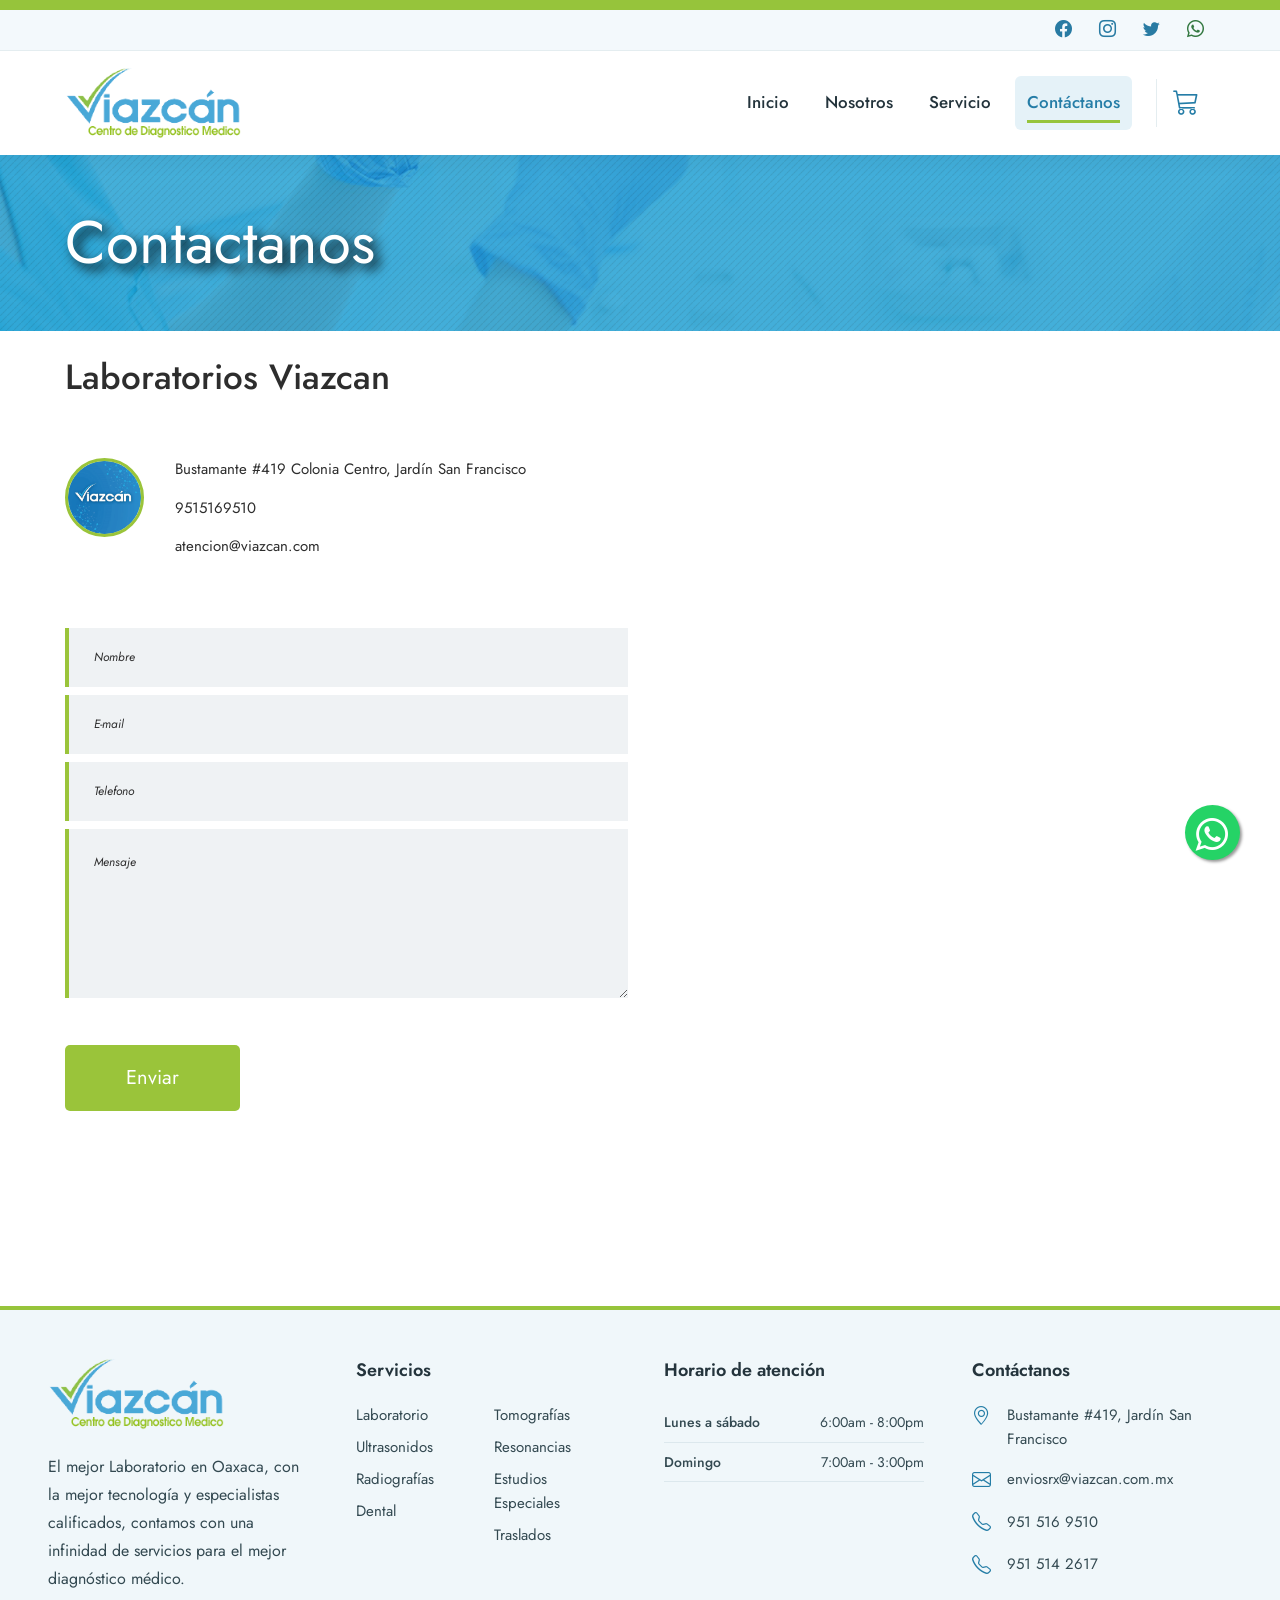
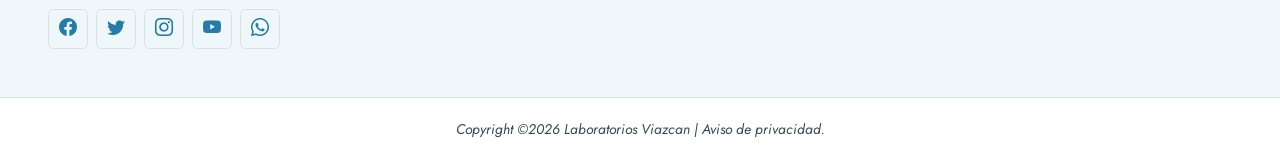
<file: docs/contact.html>
<!DOCTYPE html>
<html lang="es">
<head>
	<title>Laboratorios Viazcan</title>
	<meta charset="UTF-8">
	<meta name="viewport" content="width=device-width, initial-scale=1.0">
	<!-- Favicon -->   
	<link rel="shortcut icon"
	href="https://static.wixstatic.com/media/2858b2_bb7a8c2599a24241b5411826d32ed088.png/v1/fill/w_32%2Ch_32%2Clg_1%2Cusm_0.66_1.00_0.01/2858b2_bb7a8c2599a24241b5411826d32ed088.png"
	type="image/png" />

	<!-- Google Font -->   
	<link href="https://fonts.googleapis.com/css2?family=Jost&display=swap" rel="stylesheet">

	<!-- Stylesheets -->
	<link rel="stylesheet" href="css/bootstrap.min.css"/>
	<link rel="stylesheet" href="css/bootstrap-icons.min.css"/>
	<link rel="stylesheet" href="css/font-awesome.min.css"/>
	<!-- Sin uso en esta pagina: no hay iconos Flaticon ni carruseles.

	-->
	<link rel="stylesheet" href="css/style.css"/>
	<!-- Sin uso en esta pagina: no hay elementos con animaciones de Animate.css.
	<link rel="stylesheet" href="css/animate.css"/>
	-->
	<link rel="stylesheet" href="css/whats.css">
	<link rel="stylesheet" href="css/header.css">


	<!--[if lt IE 9]>
	  <script src="https://oss.maxcdn.com/html5shiv/3.7.2/html5shiv.min.js"></script>
	  <script src="https://oss.maxcdn.com/respond/1.4.2/respond.min.js"></script>
	<![endif]-->

</head>
<body>

	<a href="https://api.whatsapp.com/send?phone=9515169510&text=Hola!%20Quisiera%20informacion%20de%20sus%20estudios" class="float" target="_blank">
	<i class="fa fa-whatsapp my-float"></i>
	</a>
	<!-- Page Preloder -->
	<div id="preloder">
		<div class="loader"></div>
	</div>
	
	<div id="site-header"></div>
                                                
	<!-- Page info section -->
	<section class="page-info-section set-bg" data-setbg="img/page-info-bg/3.jpg">
		<div class="container">
			<h2>Contactanos</h2>
		</div>
	</section>
	<!-- Page info section end -->
	<!-- Contact section -->
	<section class="contact-section spad pt-0" style="margin-top: 25px;">
		<div class="container">
			<div class="contact-text">
				<h3>Laboratorios Viazcan</h3>
				<div class="contact-info">
					<div class="ci-image set-bg" data-setbg="img/log.png"></div>
					<div class="ci-content">
						<p>Bustamante #419 Colonia Centro, Jardín San Francisco</p>
						<p>9515169510</p>
						<p>atencion@viazcan.com</p>
					</div>
				</div>
			</div>
			<div class="row g-4 align-items-stretch">
				<div class="col-lg-6">
					<form class="contact-form">
						<input type="text" placeholder="Nombre">
						<input type="text" placeholder="E-mail">
						<input type="text" placeholder="Telefono">
						<textarea placeholder="Mensaje"></textarea>
						<button class="site-btn">Enviar</button>
					</form>
				</div>
				<div class="col-lg-6 d-flex">
					<div class="ratio ratio-1x1 w-100">
						<iframe src="https://www.google.com/maps/embed?pb=!1m18!1m12!1m3!1d3814.322888546378!2d-96.7277810489229!3d17.056851688219957!2m3!1f0!2f0!3f0!3m2!1i1024!2i768!4f13.1!3m3!1m2!1s0x85c72241a6bdf9ab%3A0xecd686acb212af7!2sLaboratorios%20Viazc%C3%A1n!5e0!3m2!1ses!2smx!4v1589933457275!5m2!1ses!2smx" class="border-0" title="Ubicacion de Laboratorios Viazcan en Google Maps" loading="lazy" allowfullscreen></iframe>
					</div>
				</div>
			</div>
		</div>
		
	</section>
	<!-- Contact section end -->

	<div id="contacto">
		<a href="footer.html">Contacto y horarios de Laboratorios Viazcan</a>
	</div>
                                                

	<!--====== Javascripts & Jquery ======-->
	<script src="js/jquery-3.2.1.min.js"></script>
	<script src="js/bootstrap.min.js"></script>
	<!-- Sin uso en esta pagina: no hay carruseles; main.js comprueba si el plugin existe.
	<script src="js/owl.carousel.min.js"></script>
	-->
	<!-- Sin uso en esta pagina: no hay elementos .circle-progress.
	<script src="js/circle-progress.min.js"></script>
	-->
	<script src="js/main.js"></script>
	<script src="js/header.js"></script>
	<script src="js/footer.js"></script>


	
	<!-- Sin uso: el mapa es un iframe y no existe un elemento #map-canvas para map.js.
	<script src="https://maps.googleapis.com/maps/api/js?key=AIzaSyB0YyDTa0qqOjIerob2VTIwo_XVMhrruxo"></script>
	<script src="js/map.js"></script>
	-->

    </body>
</html>
</file>
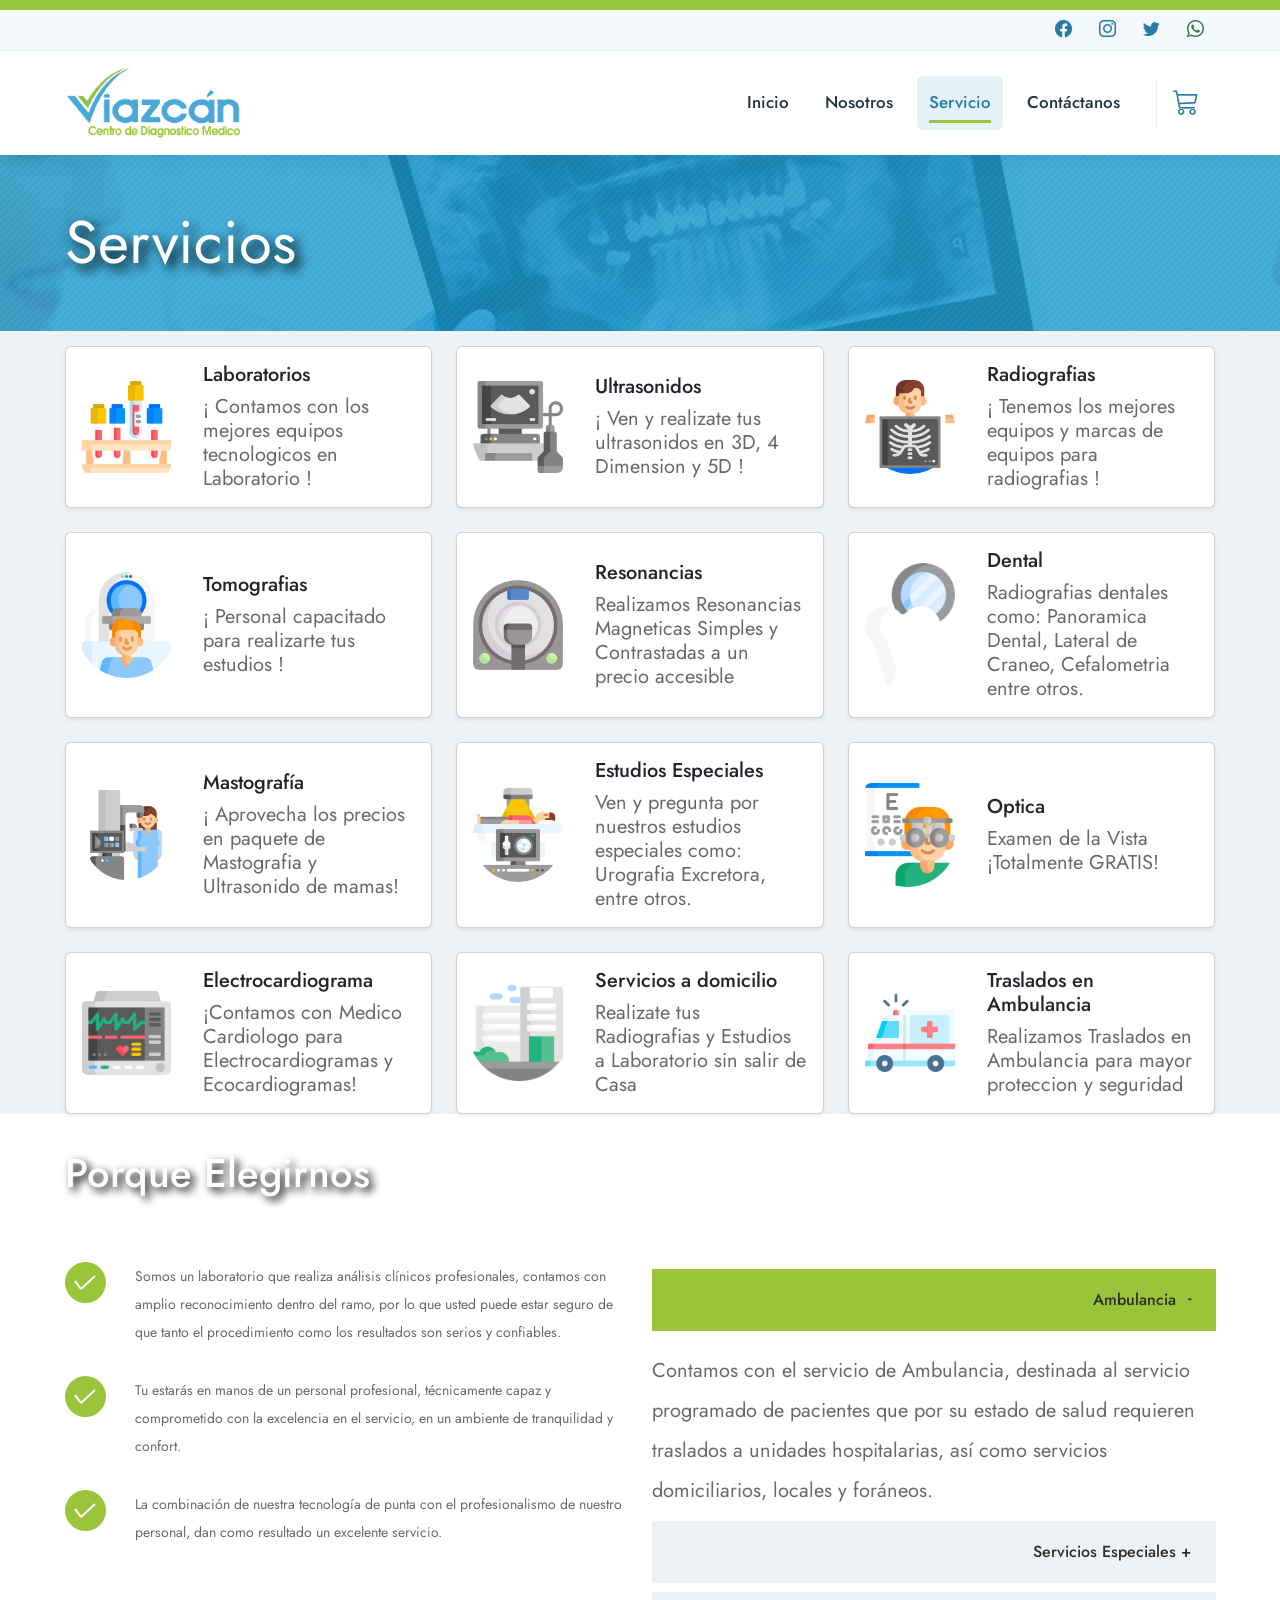
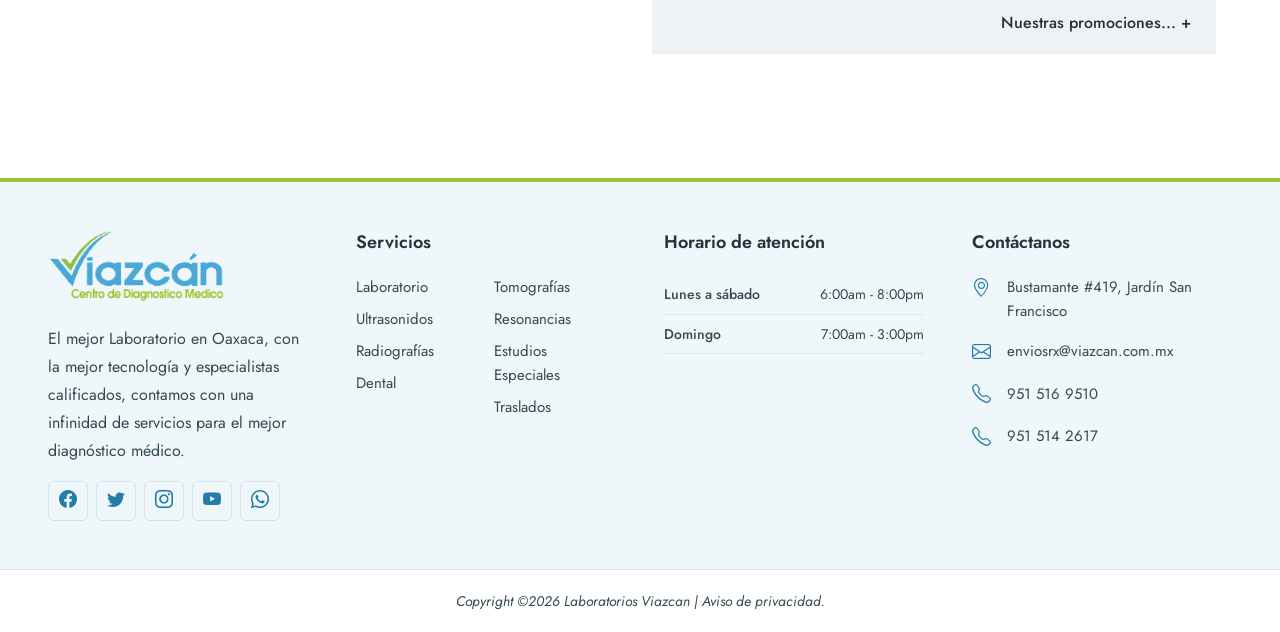
<file: docs/service.html>
<!DOCTYPE html>
<html lang="es">
<head>
	<title>Laboratorios Viazcan</title>
	<meta charset="UTF-8">
	<meta name="viewport" content="width=device-width, initial-scale=1.0">
	<link rel="preload" as="image" href="img/services-optimized/page-info.webp" type="image/webp" fetchpriority="high">
	<!-- Favicon -->   
	<link rel="shortcut icon"
	href="https://static.wixstatic.com/media/2858b2_bb7a8c2599a24241b5411826d32ed088.png/v1/fill/w_32%2Ch_32%2Clg_1%2Cusm_0.66_1.00_0.01/2858b2_bb7a8c2599a24241b5411826d32ed088.png"
	type="image/png" />

	<!-- Google Font -->   
	<link href="https://fonts.googleapis.com/css2?family=Jost&display=swap" rel="stylesheet">

	<!-- Stylesheets -->
	<link rel="stylesheet" href="css/bootstrap.min.css"/>
	<link rel="stylesheet" href="css/bootstrap-icons.min.css"/>
	<!-- Sin uso en esta pagina: los iconos del encabezado y pie usan Bootstrap Icons.
	<link rel="stylesheet" href="css/font-awesome.min.css"/>
	-->
	<!-- Sin uso en esta pagina: las tarjetas de servicios usan imagenes.
	<link rel="stylesheet" href="css/flaticon.css"/>
	-->
	<!-- Sin uso en esta pagina: no hay carruseles.
	<link rel="stylesheet" href="css/owl.carousel.css"/>
	-->
	<link rel="stylesheet" href="css/style.css"/>
	<!-- Sin uso en esta pagina: no hay elementos con animaciones de Animate.css.
	<link rel="stylesheet" href="css/animate.css"/>
	-->
	<link rel="stylesheet" href="css/header.css">

</head>
<body>
	<!-- Page Preloder -->
	<div id="preloder">
		<div class="loader"></div>
	</div>
	
	
	<div id="site-header"></div>
                                                
	<!-- Page info section -->
	<section class="page-info-section set-bg" data-setbg="img/services-optimized/page-info.webp" style="background-image: url('img/services-optimized/page-info.webp');">
		<div class="container">
			<h2>Servicios</h2>
		</div>
	</section>
	<!-- Page info section end -->


	<!-- Services section -->
	<section class="services-section spad pt-0 pb-0" style="margin-top: 15px;">
		<div class="container mb-0">
			<div class="row row-cols-1 row-cols-md-2 row-cols-lg-3 g-4">
				<div class="col">
					<div class="card h-100 shadow-sm">
						<div class="row g-0 align-items-center h-100">
							<div class="col-4 p-3">
								<img src="img/services-optimized/laboratori.webp" width="315" height="320" class="img-fluid w-100 rounded" alt="Laboratorio" loading="lazy" decoding="async">
							</div>
							<div class="col-8">
								<div class="card-body p-3">
									<h3 class="card-title h5">Laboratorios</h3>
									<p class="card-text mb-0">¡ Contamos con los mejores equipos tecnologicos en Laboratorio !</p>
								</div>
							</div>
						</div>
					</div>
				</div>
				<div class="col">
					<div class="card h-100 shadow-sm">
						<div class="row g-0 align-items-center h-100">
							<div class="col-4 p-3">
								<img src="img/services-optimized/ultrasonido.webp" width="312" height="320" class="img-fluid w-100 rounded" alt="Ultrasonido" loading="lazy" decoding="async">
							</div>
							<div class="col-8">
								<div class="card-body p-3">
									<h3 class="card-title h5">Ultrasonidos</h3>
									<p class="card-text mb-0">¡ Ven y realizate tus ultrasonidos en 3D, 4 Dimension y 5D !</p>
								</div>
							</div>
						</div>
					</div>
				</div>
				<div class="col">
					<div class="card h-100 shadow-sm">
						<div class="row g-0 align-items-center h-100">
							<div class="col-4 p-3">
								<img src="img/services-optimized/ray.webp" width="303" height="320" class="img-fluid w-100 rounded" alt="Radiografias" loading="lazy" decoding="async">
							</div>
							<div class="col-8">
								<div class="card-body p-3">
									<h3 class="card-title h5">Radiografias</h3>
									<p class="card-text mb-0">¡ Tenemos los mejores equipos y marcas de equipos para radiografias !</p>
								</div>
							</div>
						</div>
					</div>
				</div>
				<div class="col">
					<div class="card h-100 shadow-sm">
						<div class="row g-0 align-items-center h-100">
							<div class="col-4 p-3">
								<img src="img/services-optimized/tomografias.webp" width="272" height="320" class="img-fluid w-100 rounded" alt="Tomografia" loading="lazy" decoding="async">
							</div>
							<div class="col-8">
								<div class="card-body p-3">
									<h3 class="card-title h5">Tomografias</h3>
									<p class="card-text mb-0">¡ Personal capacitado para realizarte tus estudios !</p>
								</div>
							</div>
						</div>
					</div>
				</div>
				<div class="col">
					<div class="card h-100 shadow-sm">
						<div class="row g-0 align-items-center h-100">
							<div class="col-4 p-3">
								<img src="img/services-optimized/reso.webp" width="320" height="320" class="img-fluid w-100 rounded" alt="Resonancia magnetica" loading="lazy" decoding="async">
							</div>
							<div class="col-8">
								<div class="card-body p-3">
									<h3 class="card-title h5">Resonancias</h3>
									<p class="card-text mb-0">Realizamos Resonancias Magneticas Simples y Contrastadas a un precio accesible</p>
								</div>
							</div>
						</div>
					</div>
				</div>
				<div class="col">
					<div class="card h-100 shadow-sm">
						<div class="row g-0 align-items-center h-100">
							<div class="col-4 p-3">
								<img src="img/services-optimized/dental1.webp" width="232" height="320" class="img-fluid w-100 rounded" alt="Radiografias dentales" loading="lazy" decoding="async">
							</div>
							<div class="col-8">
								<div class="card-body p-3">
									<h3 class="card-title h5">Dental</h3>
									<p class="card-text mb-0">Radiografias dentales como: Panoramica Dental, Lateral de Craneo, Cefalometria entre otros.</p>
								</div>
							</div>
						</div>
					</div>
				</div>
				<div class="col">
					<div class="card h-100 shadow-sm">
						<div class="row g-0 align-items-center h-100">
							<div class="col-4 p-3">
								<img src="img/services-optimized/masto.webp" width="320" height="320" class="img-fluid w-100 rounded" alt="Mastografía" loading="lazy" decoding="async">
							</div>
							<div class="col-8">
								<div class="card-body p-3">
									<h3 class="card-title h5">Mastografía</h3>
									<p class="card-text mb-0">¡ Aprovecha los precios en paquete de Mastografia y Ultrasonido de mamas!</p>
								</div>
							</div>
						</div>
					</div>
				</div>
				<div class="col">
					<div class="card h-100 shadow-sm">
						<div class="row g-0 align-items-center h-100">
							<div class="col-4 p-3">
								<img src="img/services-optimized/especial.webp" width="305" height="320" class="img-fluid w-100 rounded" alt="Estudios especiales" loading="lazy" decoding="async">
							</div>
							<div class="col-8">
								<div class="card-body p-3">
									<h3 class="card-title h5">Estudios Especiales</h3>
									<p class="card-text mb-0">Ven y pregunta por nuestros estudios especiales como: Urografia Excretora, entre otros.</p>
								</div>
							</div>
						</div>
					</div>
				</div>
				<div class="col">
					<div class="card h-100 shadow-sm">
						<div class="row g-0 align-items-center h-100">
							<div class="col-4 p-3">
								<img src="img/services-optimized/optica.webp" width="278" height="320" class="img-fluid w-100 rounded" alt="Optica" loading="lazy" decoding="async">
							</div>
							<div class="col-8">
								<div class="card-body p-3">
									<h3 class="card-title h5">Optica</h3>
									<p class="card-text mb-0">Examen de la Vista ¡Totalmente GRATIS!</p>
								</div>
							</div>
						</div>
					</div>
				</div>
				<div class="col">
					<div class="card h-100 shadow-sm">
						<div class="row g-0 align-items-center h-100">
							<div class="col-4 p-3 text-center">
								<img src="img/newIcons/electro1.png" width="833" height="772" class="img-fluid w-100 rounded" alt="Electrocardiograma" loading="lazy" decoding="async">
							</div>
							<div class="col-8">
								<div class="card-body p-3">
									<h3 class="card-title h5">Electrocardiograma</h3>
									<p class="card-text mb-0">¡Contamos con Medico Cardiologo para Electrocardiogramas y Ecocardiogramas!</p>
								</div>
							</div>
						</div>
					</div>
				</div>
				<div class="col">
					<div class="card h-100 shadow-sm">
						<div class="row g-0 align-items-center h-100">
							<div class="col-4 p-3 text-center">
								<img src="img/newIcons/casa.png" width="1723" height="1848" class="img-fluid w-100 rounded" alt="Servicios a domicilio" loading="lazy" decoding="async">
							</div>
							<div class="col-8">
								<div class="card-body p-3">
									<h3 class="card-title h5">Servicios a domicilio</h3>
									<p class="card-text mb-0">Realizate tus Radiografias y Estudios a Laboratorio sin salir de Casa</p>
								</div>
							</div>
						</div>
					</div>
				</div>
				<div class="col">
					<div class="card h-100 shadow-sm">
						<div class="row g-0 align-items-center h-100">
							<div class="col-4 p-3 text-center">
								<img src="img/newIcons/ambulancia.png" width="2048" height="1760" class="img-fluid w-100 rounded" alt="Traslados en Ambulancia" loading="lazy" decoding="async">
							</div>
							<div class="col-8">
								<div class="card-body p-3">
									<h3 class="card-title h5">Traslados en Ambulancia</h3>
									<p class="card-text mb-0">Realizamos Traslados en Ambulancia para mayor proteccion y seguridad</p>
								</div>
							</div>
						</div>
					</div>
				</div>
			</div>
		</div>
	</section>
	<!-- Services section end -->


	<!-- Faq section -->
	<section class="faq-section spad pt-0" style="margin-top: 35px;">
		<div class="container">
			<div class="row">
				<div class="col-lg-6">
					<div class="section-title">
						<h2>Porque Elegirnos</h2>
					</div>
					<ul class="faq-list">
						<li>Somos un laboratorio que realiza análisis clínicos profesionales, contamos con amplio reconocimiento dentro del ramo, por lo que usted puede estar seguro de que tanto el procedimiento como los resultados son serios y confiables.</li>
						<li>Tu estarás en manos de un personal profesional, técnicamente capaz y comprometido con la excelencia en el servicio, en un ambiente de tranquilidad y confort.</li>
						<li>La combinación de nuestra tecnología de punta con el profesionalismo de nuestro personal, dan como resultado un excelente servicio.</li>
					</ul>
				</div>
				<div class="col-lg-6">
					<!-- Accordions -->
					<div id="accordion" class="accordion-area faq-accordion">
						<div class="panel">
							<div class="panel-header" id="headingOne">
								<button class="panel-link" data-bs-toggle="collapse" data-bs-target="#collapse1" aria-expanded="true" aria-controls="collapse1">Ambulancia</button>
							</div>
							<div id="collapse1" class="collapse show" aria-labelledby="headingOne" data-bs-parent="#accordion">
								<div class="panel-body">
									<p>Contamos con el servicio de Ambulancia, destinada al servicio programado de pacientes que por su estado de salud requieren traslados a unidades hospitalarias, así como servicios domiciliarios, locales y foráneos.</p>
								</div>
							</div>
						</div>
						<div class="panel">
							<div class="panel-header" id="headingTwo">
								<button class="panel-link collapsed" data-bs-toggle="collapse" data-bs-target="#collapse2" aria-expanded="false" aria-controls="collapse2">Servicios Especiales</button>
							</div>
							<div id="collapse2" class="collapse" aria-labelledby="headingTwo" data-bs-parent="#accordion">
								<div class="panel-body">
									<p>Ademas realizamos estudios a domicilio como toma de muestras de laboratorio y radiografia, cumpliendo con los estandares de calidad por parte de nuestros personal altamante calificado</p>
								</div>
							</div>
						</div>
						<div class="panel">
							<div class="panel-header active" id="headingThree">
								<button class="panel-link collapsed" data-bs-toggle="collapse" data-bs-target="#collapse3" aria-expanded="false" aria-controls="collapse3">Nuestras promociones...</button>
							</div>
							<div id="collapse3" class="collapse" aria-labelledby="headingThree" data-bs-parent="#accordion">
								<div class="panel-body">
									<p>¡ En Viazcán nos interesa que te quedes con nosotros! por eso tenemos promociones constantes para ti...</p>
								</div>
							</div>
						</div>
					</div>
				</div>
			</div>
		</div>
	</section>
	<!-- Faq section end -->



	<div id="contacto">
		<a href="footer.html">Contacto y horarios de Laboratorios Viazcan</a>
	</div>
                                                

	<!--====== Javascripts & Jquery ======-->
	<script src="js/jquery-3.2.1.min.js"></script>
	<script src="js/bootstrap.min.js"></script>
	<!-- Sin uso en esta pagina: no hay carruseles; main.js comprueba si el plugin existe.
	<script src="js/owl.carousel.min.js"></script>
	-->
	<!-- Sin uso en esta pagina: no hay elementos .circle-progress.
	<script src="js/circle-progress.min.js"></script>
	-->
	<script src="js/main.js"></script>
	<script src="js/header.js"></script>
	<script src="js/footer.js"></script>

    </body>
</html>
</file>
<file: docs/css/style.css>
/* =================================
------------------------------------
  ProDent - Dentist Template
  Version: 1.0
 ------------------------------------ 
 ====================================*/

/*----------------------------------------*/

/* Template default CSS
/*----------------------------------------*/

html,
body {
  height: 100%;
  font-family: 'Jost', sans-serif;
  -webkit-font-smoothing: antialiased;
  font-smoothing: antialiased;
}

h1,
h2,
h3,
h4,
h5,
h6,
h7,
h8 {
  margin: 0;
  color: #2d2d2d;
  font-weight: 500;
}

h1 {
  font-size: 80px;
}

h2 {
  font-size: 40px;
  color: white; text-shadow: black 0.1em 0.1em 0.2em;
}

h3 {
  font-size: 35px;
}

h4 {
  font-size: 24px;
}

h5 {
  font-size: 18px;
}

h6 {
  font-size: 18px;
}

h7 {
  font-size: 22px;  
  color: white; text-shadow: black 0.1em 0.1em 0.2em;
}
h8 {
  font-size: 40px;
  color: #696969;
  text-shadow: #2d2d2d 0.1em 0.1em 0.3em;
}

p {
  font-size: 20px;
  line-height: 1.2;
  color: #696969;
}

img {
  max-width: 100%;
}

input:focus,
select:focus,
button:focus,
textarea:focus {
  outline: none;
}

a:hover,
a:focus {
  text-decoration: none;
  outline: none;
}

ul,
ol {
  padding: 0;
  margin: 0;
}

/*---------------------
  Helper CSS
-----------------------*/

.section-title {
  margin-bottom: 100px;
}

.set-bg {
  background-repeat: no-repeat;
  background-size: cover;
  background-position: top center;
}

.spad {
  padding-top: 115px;
  padding-bottom: 115px;
}

.text-white h1,
.text-white h2,
.text-white h3,
.text-white h4,
.text-white h5,
.text-white h6,
.text-white p,
.text-white span,
.text-white li,
.text-white a {
  color: #fff;
}

/*---------------------
  Commom elements
-----------------------*/

/* buttons */

.site-btn {
  display: inline-block;
  border: none;
  font-size: 20px;
  font-weight: 400;
  color: #fff;
  min-width: 175px;
  padding: 18px 15px;
  border-radius: 5px;
  background: #9AC43A;
  cursor: pointer;
  text-align: center;
}

.site-btn:hover {
  color: #fff;
}

.site-btn.sb-light {
  background: #fff;
  color: #2d2d2d;
}

.site-btn.sb-light:hover {
  color: #2d2d2d;
}

.site-btn.sb-dark {
  background: #2d2d2d;
  color: #9AC43A;
}

.site-btn.sb-dark:hover {
  color: #9AC43A;
}

.site-btn.sb-blue {
  background: #43afda;
}

.site-btn.sb-line {
  background: transparent;
  border: 2px solid #9AC43A;
  padding: 15px 15px;
  color: #9AC43A;
}

.site-btn.sb-line:hover {
  color: #9AC43A;
}

/* Preloder */

#preloder {
  position: fixed;
  width: 100%;
  height: 100%;
  top: 0;
  left: 0;
  z-index: 999999;
  background: rgb(248, 248, 248);
}

.loader {
  width: 40px;
  height: 40px;
  position: absolute;
  top: 50%;
  left: 50%;
  margin-top: -13px;
  margin-left: -13px;
  border-radius: 60px;
  animation: loader 0.8s linear infinite;
  -webkit-animation: loader 0.8s linear infinite;
}

@keyframes loader {
  0% {
    -webkit-transform: rotate(0deg);
    transform: rotate(0deg);
    border: 4px solid #f8f7f7;
    border-left-color: transparent;
  }
  50% {
    -webkit-transform: rotate(180deg);
    transform: rotate(180deg);
    border: 4px solid #9AC43A;
    border-left-color: transparent;
  }
  100% {
    -webkit-transform: rotate(360deg);
    transform: rotate(360deg);
    border: 4px solid #0099CD;
    border-left-color: transparent;
  }
}

@-webkit-keyframes loader {
  0% {
    -webkit-transform: rotate(0deg);
    border: 4px solid #f8f7f7;
    border-left-color: transparent;
  }
  50% {
    -webkit-transform: rotate(180deg);
    border: 4px solid #0099CD;
    border-left-color: transparent;
  }
  100% {
    -webkit-transform: rotate(360deg);
    border: 4px solid #9AC43A;
    border-left-color: transparent;
  }
}

.elements-section {
  padding-top: 50px;
}

.el-title {
  margin-bottom: 55px;
}

.element {
  margin-bottom: 100px;
}

/* Accordion */

.accordion-area .panel {
  margin-bottom: 9px;
}

.accordion-area .panel-link:after {
  content: "+";
  position: absolute;
  font-size: 16px;
  right: 25px;
  top: 50%;
  color: #2d2d2d;
  line-height: 16px;
  margin-top: -8px;
  margin-left: -4px;
}

.accordion-area .panel-header .panel-link[aria-expanded="true"] {
  background: #9AC43A;
}

.accordion-area .panel-header .panel-link[aria-expanded="false"] {
  background: #eff2f4;
}

.accordion-area .panel-header .panel-link.collapsed:after {
  content: "+";
}

.accordion-area .panel-link[aria-expanded="true"]:after {
  content: "-";
  margin-top: -10px;
}

.accordion-area .panel-link {
  text-align: right;  
  position: relative;
  width: 100%;
  padding: 23px 40px;
  padding-left: 27px;
  font-size: 16px;
  font-weight: 500;
  background: #eff2f4;
  color: #2d2d2d;
  line-height: 1;
  cursor: pointer;
  border: none;
}

.accordion-area .panel-body {
  padding: 0;
  padding-top: 20px;
}

.accordion-area .panel-body img {
  margin-bottom: 10px;
}

.accordion-area .panel-body p {
  margin-bottom: 10px;
  line-height: 2;
}

/* tab */

.tab-element .nav-tabs {
  border-bottom: none;
}

.tab-element .nav-tabs .nav-link {
  border-radius: 0;
  font-size: 16px;
  color: #2d2d2d;
  font-weight: 500;
  border: none;
  padding: 19px 15px;
  margin-right: 6px;
  background: #eff2f4;
  margin-bottom: 10px;
  -webkit-transition: all 0.3s;
  -o-transition: all 0.3s;
  transition: all 0.3s;
}

.tab-element .nav-tabs .nav-item:last-child .nav-link {
  margin-right: 0;
}

.tab-element .nav-tabs .nav-link.active {
  background: #9AC43A;
  padding: 19px 24px;
}

.tab-element .tab-pane {
  padding-top: 12px;
}

.tab-element .tab-pane img {
  margin-bottom: 20px;
}

.tab-element .tab-pane p {
  margin-bottom: 0;
}

/* Circle progress */

.circle-progress {
  text-align: center;
  display: block;
  position: relative;
  margin-bottom: 30px;
}

.circle-progress canvas {
  -webkit-transform: rotate(90deg);
  -ms-transform: rotate(90deg);
  transform: rotate(90deg);
}

.circle-progress .progress-info {
  position: absolute;
  width: 100%;
  top: 50%;
  margin-top: -30px;
}

.circle-progress .progress-info h2 {
  font-size: 36px;
}

.circle-progress .progress-info p {
  font-size: 14px;
  margin-bottom: 0;
  line-height: normal;
}

.cp-item {
  text-align: center;
}

.cp-item h4 {
  font-size: 14px;
  color: #7e7e7e;
}

/* Fact */

.fact {
  text-align: center;
}

.fact i {
  color: #9AC43A;
  font-size: 83px;
}

/* Icon box */

.iconbox-icon {
  width: 98px;
  height: 98px;
  background: #fff;
  font-size: 48px;
  display: -webkit-inline-box;
  display: -ms-inline-flexbox;
  display: inline-flex;
  -webkit-box-align: center;
  -ms-flex-align: center;
  align-items: center;
  -webkit-box-pack: center;
  -ms-flex-pack: center;
  justify-content: center;
  border-radius: 50%;
  color: #9AC43A;
  background: #eff2f4;
  float: left;
  -webkit-transition: all 0.4s;
  -o-transition: all 0.4s;
  transition: all 0.4s;
}

.iconbox-content {
  padding-left: 125px;
}

.iconbox-content h4 {
  margin-bottom: 15px;
}

.iconbox-content p {
  margin-bottom: 0;
}

.iconbox {
  margin-bottom: 70px;
}

.iconbox:hover .iconbox-icon {
  background: #9AC43A;
  color: #fff;
}

/*------------------
  Header section
---------------------*/

.header-section>.container {
  padding-top: 24px;
  padding-bottom: 35px;
}

.site-logo {
  display: relative;
  padding-top: 50px;
}

.nav-switch {
  display: none;
}

.main-menu {
  list-style: none;
  display: inline-block;
  padding-top: 32px;
  float: right;
}

.main-menu li {
  display: inline;
}

.main-menu li a {
  display: inline-block;
  font-size: 20px;
  color: #2d2d2d;
  position: relative;
  padding: 10px 10px;
  border-radius: 25px;
  margin-left: 15px;
  font-weight: 500;
}

.main-menu li a:hover {
  color: #9AC43A;
  background: #fff;  
}

.main-menu li.active a {
  background: #9AC43A;
  color: #fff;  
  text-shadow: #2d2d2d 0.1em 0.1em 0.2em;
}

.main-menu li.active a:hover {
  color: #fff;  
  text-shadow: #2d2d2d 0.1em 0.1em 0.2em;
}

.header-info {
  padding-top: -6px;
  padding-bottom: 0px;
  border-top: 11px solid #fff;
  background: #fff;
 
}

.hi-item {
  margin-bottom: 5px;
}

.hi-item .hs-icon {
  float: right;
}

.hi-item .hi-content {
  padding-right: 40px;
  float: right;
}

.hi-item .hi-content p {
  font-size: 16px;
  color: #8e8e8e;
  margin-bottom: 0;
}

/*------------------
  Hero section
---------------------*/

.viazcan-hero .carousel-item {
  height: min(580px, calc(100svh - 225px));
  min-height: 380px;
  background: #24343c;
}

.viazcan-hero .carousel-item::after {
  position: absolute;
  inset: 0;
  background: rgb(15 35 43 / 32%);
  content: '';
  pointer-events: none;
}

.viazcan-hero-image {
  position: absolute;
  inset: 0;
  width: 100%;
  height: 100%;
  object-fit: cover;
  object-position: center;
}

.viazcan-hero-content {
  position: relative;
  z-index: 1;
  display: flex;
  align-items: center;
  height: 100%;
  padding-top: 40px;
  padding-bottom: 96px;
}

.viazcan-hero-copy {
  max-width: 560px;
}

.viazcan-hero-copy h1,
.viazcan-hero-copy h2 {
  margin: 0 0 20px;
  color: #fff;
  font-size: 48px;
  font-weight: 600;
  line-height: 1.15;
  text-shadow: 0 2px 8px rgb(0 0 0 / 20%);
  overflow-wrap: anywhere;
}

.viazcan-hero-copy p {
  margin-bottom: 28px;
  color: #fff;
  font-size: 20px;
  line-height: 1.6;
}

.viazcan-hero .viazcan-hero-button {
  padding: 13px 20px;
  border: 1px solid #96c43b;
  border-radius: 6px;
  background: #96c43b;
  color: #24343c;
  font-size: 16px;
  font-weight: 600;
  text-decoration: none;
}

.viazcan-hero .viazcan-hero-button:hover {
  border-color: #aed55d;
  background: #aed55d;
  color: #24343c;
}

.viazcan-hero .carousel-control-prev,
.viazcan-hero .carousel-control-next {
  top: auto;
  bottom: 20px;
  left: auto;
  width: 44px;
  height: 44px;
  border: 1px solid rgb(255 255 255 / 70%);
  border-radius: 6px;
  background: #fff;
  color: #16678e;
  font-size: 22px;
  opacity: 1;
}

.viazcan-hero .carousel-control-prev {
  right: 80px;
}

.viazcan-hero .carousel-control-next {
  right: 24px;
}

.viazcan-hero .carousel-control-prev:hover,
.viazcan-hero .carousel-control-next:hover {
  background: #e5f2f8;
}

.viazcan-hero .carousel-indicators {
  right: 160px;
  bottom: 22px;
  left: 24px;
  justify-content: flex-start;
  margin: 0;
}

.viazcan-hero .carousel-indicators [data-bs-target] {
  width: 32px;
  margin-right: 8px;
}

.viazcan-hero .carousel-indicators .active {
  background-color: #96c43b;
}

.viazcan-hero a:focus-visible,
.viazcan-hero button:focus-visible {
  outline: 3px solid #96c43b;
  outline-offset: 4px;
}

@media (max-width: 767.98px) {
  .viazcan-hero .carousel-item {
    height: 480px;
    min-height: 360px;
  }

  .viazcan-hero-copy h1,
  .viazcan-hero-copy h2 {
    font-size: 34px;
  }

  .viazcan-hero-copy p {
    font-size: 18px;
  }
}

.hero-slider .owl-dots {
  max-width: 1145px;
  margin: -54px auto 0;
  display: -webkit-box;
  display: -ms-flexbox;
  display: flex;
  z-index: 5;
  position: relative;
}

.hero-slider .owl-dots .owl-dot {
  display: -webkit-inline-box;
  display: -ms-inline-flexbox;
  display: inline-flex;
  height: 33px;
  min-width: 33px;
  -webkit-box-align: center;
  -ms-flex-align: center;
  align-items: center;
  -webkit-box-pack: center;
  -ms-flex-pack: center;
  justify-content: center;
  font-size: 14px;
  color: #fff;
  margin-bottom: 21px;
}

.hero-slider .owl-dots .owl-dot.active {
  background: #9AC43A;
}

.hs-item {
  height: 697px;
  display: -webkit-box;
  display: -ms-flexbox;
  display: flex;
  -webkit-box-align: center;
  -ms-flex-align: center;
  align-items: center;
}

.hs-item h2 {
  font-weight: 400;
  font-size: 72px;
  margin-bottom: 10px;
  position: relative;
  top: 50px;
  opacity: 0;
}

.hs-item p {
  position: relative;
  top: 50px;
  opacity: 0;
}

.hs-item .site-btn {
  margin-top: 45px;
  position: relative;
  top: 50px;
  opacity: 0;
}

.owl-item.active .hs-item h2,
.owl-item.active .hs-item p,
.owl-item.active .hs-item .site-btn {
  top: 0;
  opacity: 1;
}

.owl-item.active .hs-item h2 {
  -webkit-transition: all 0.5s ease 0.6s;
  transition: all 0.5s ease 0.6s;
}

.owl-item.active .hs-item p {
  -webkit-transition: all 0.5s ease 0.8s;
  transition: all 0.5s ease 0.8s;
}

.owl-item.active .hs-item .site-btn {
  -webkit-transition: all 0.5s ease 1s;
  transition: all 0.5s ease 1s;
}

/*------------------
  Banner
---------------------*/

.banner-section {
  background: #9AC43A;
  padding-top: 30px;
  padding-bottom: 20px;
}

.banner-text h4 {
  font-weight: 700;
  margin-bottom: 3px;
}

.banner-text p {
  font-size: 58px;
  font-style: italic;
}

/*---------------------
  About Section
-----------------------*/

.about-text h2 {
  font-weight: 600;
  margin-bottom: 35px;
}

/*---------------------
  Facts Section
-----------------------*/

.facts-section {
  padding: 74px 0;
}

.facts-section .container {
  margin-bottom: -15px;
}

.facts-section .fact p,
.facts-section .fact h2 {
  color: #fff;
}

/*---------------------
  Services Section
-----------------------*/

.services-section .container {
  margin-bottom: -70px;
}

.services-section {
  background: #eff2f4;
}

.services-section.viazcan-services {
  background: #f4f8fa;
}

.services-section.viazcan-services .container {
  margin-bottom: 0;
}

.viazcan-services .section-title {
  margin-bottom: 32px;
}

.viazcan-services .section-title h2 {
  color: #24343c;
  font-size: 32px;
  line-height: 1.25;
  text-shadow: none;
}

.viazcan-service-card {
  min-height: 204px;
  overflow: hidden;
  border: 1px solid #dce7ec;
  border-radius: 8px;
  background: #fff;
}

.viazcan-service-media {
  display: flex;
  align-items: center;
  justify-content: center;
  padding: 12px;
  border-right: 1px solid #e4edf0;
  background: #edf6f8;
}

.viazcan-service-media img {
  display: block;
  width: 100%;
  max-width: 88px;
  height: 96px;
  object-fit: contain;
}

.viazcan-service-card .card-body {
  padding: 20px 16px;
}

.viazcan-service-card .card-title {
  margin-bottom: 10px;
  color: #24343c;
  font-size: 19px;
  font-weight: 600;
  line-height: 1.35;
  overflow-wrap: anywhere;
}

.viazcan-service-card .card-text {
  margin-bottom: 0;
  color: #50636c;
  font-size: 15px;
  line-height: 1.6;
  overflow-wrap: anywhere;
}

.service-icon {
  width: 98px;
  height: 98px;
  background: #fff;
  font-size: 48px;
  display: -webkit-inline-box;
  display: -ms-inline-flexbox;
  display: inline-flex;
  -webkit-box-align: center;
  -ms-flex-align: center;
  align-items: center;
  -webkit-box-pack: center;
  -ms-flex-pack: center;
  justify-content: center;
  border-radius: 50%;
  color: #9AC43A;
  float: left;
  -webkit-transition: all 0.4s;
  -o-transition: all 0.4s;
  transition: all 0.4s;
}

.service-content {
  padding-left: 125px;
}

.service-content h4 {
  margin-bottom: 15px;
}

.service-content p {
  margin-bottom: 0;
}

.service {
  margin-bottom: 70px;
}

.service:hover .service-icon {
  background: #9AC43A;
  color: #fff;
}

/*------------------
  Gallery section
---------------------*/

.gallery-section img {
  border: 1px solid #fff;
}

/*----------------------
  Testimonials Section
------------------------*/

.testimonials-warp {
  max-width: 1535px;
  margin: 0 auto;
  padding: 0 15px;
}

.testimonials-slider .owl-prev {
  display: none;
}

.testimonials-slider .owl-nav button.owl-next {
  width: 50px;
  height: 50px;
  position: absolute;
  right: -150px;
  top: 150px;
  background: #9AC43A;
  display: -webkit-box;
  display: -ms-flexbox;
  display: flex;
  -webkit-box-align: center;
  -ms-flex-align: center;
  align-items: center;
  -webkit-box-pack: center;
  -ms-flex-pack: center;
  justify-content: center;
  color: #fff;
  z-index: 99;
}

.testimonial-item {
  -webkit-transform: scale(1);
  -ms-transform: scale(1);
  transform: scale(1);
  -webkit-transition: all 0.3s ease 0s;
  -o-transition: all 0.3s ease 0s;
  transition: all 0.3s ease 0s;
  -webkit-transform-origin: center;
  -ms-transform-origin: center;
  transform-origin: center;
}

.testimonial-item .ts-content {
  background: #eff2f4;
  padding: 60px 23px 35px;
  text-align: center;
  position: relative;
  margin-top: 90px;
  margin-bottom: 15px;
}

.testimonial-item .ts-content p {
  font-size: 12px;
  margin-bottom: 35px;
  font-style: italic;
}

.testimonial-item .ts-content h6 {
  font-size: 17px;
}

.testimonial-item .ts-content span {
  color: #9AC43A;
  font-size: 12px;
  font-weight: 500;
}

.testimonial-item .ts-content:after {
  position: absolute;
  content: "";
  width: 0;
  height: 0;
  bottom: -13px;
  left: 50%;
  margin-left: -8px;
  border-left: 8px solid transparent;
  border-right: 8px solid transparent;
  border-top: 13px solid #eff2f4;
}

.testimonial-item .quta {
  position: absolute;
  width: 42px;
  height: 42px;
  left: 50%;
  top: -21px;
  margin-left: -21px;
  background: #2d2d2d;
  color: #fff;
  display: -webkit-box;
  display: -ms-flexbox;
  display: flex;
  -webkit-box-align: center;
  -ms-flex-align: center;
  align-items: center;
  -webkit-box-pack: center;
  -ms-flex-pack: center;
  justify-content: center;
  font-size: 28px;
  padding-top: 15px;
  border-radius: 50%;
}

.testimonial-item .author-pic {
  width: 66px;
  height: 66px;
  border-radius: 50%;
  margin: 25px auto 0;
}

.owl-item.center .testimonial-item {
  -webkit-transform: scale(1.33);
  -ms-transform: scale(1.33);
  transform: scale(1.33);
  -webkit-transform-origin: bottom center;
  -ms-transform-origin: bottom center;
  transform-origin: bottom center;
}

.owl-item.center .testimonial-item .ts-content {
  margin-top: 165px;
}

.owl-item.center .testimonial-item .ts-content p {
  font-size: 11px;
}

.owl-item.center .testimonial-item .author-pic {
  width: 62px;
  height: 62px;
}

.owl-item.center .testimonial-item .quta {
  background: #9AC43A;
}

/*--------------------
  Newsletter section
---------------------*/

.newsletter-section {
  background: #9AC43A;
  padding-top: 57px;
  padding-bottom: 40px;
}

.banner-text h4 {
  font-weight: 700;
  margin-bottom: 5px;
}

.banner-text p {
  font-size: 13px;
  font-style: italic;
}

.newsletter-form {
  position: relative;
}

.newsletter-form input {
  width: 100%;
  height: 60px;
  border: none;
  background: #fff;
  border-radius: 5px;
  font-size: 12px;
  padding-left: 35px;
  padding-right: 166px;
}

.newsletter-form .site-btn {
  position: absolute;
  top: 0;
  right: 0;
  height: 100%;
}

.newsletter-form ::-webkit-input-placeholder {
  font-style: italic;
}

.newsletter-form :-ms-input-placeholder {
  font-style: italic;
}

.newsletter-form ::-ms-input-placeholder {
  font-style: italic;
}

.newsletter-form ::placeholder {
  font-style: italic;
}

.viazcan-footer {
  width: 100%;
  border-top: 4px solid #96c43b;
  background: #f0f7fa;
  color: #334951;
  letter-spacing: 0;
}

.viazcan-footer-main {
  padding-top: 48px;
  padding-bottom: 48px;
}

.viazcan-footer-logo {
  display: block;
  width: 180px;
  max-width: 100%;
  height: auto;
}

.viazcan-footer .viazcan-footer-description {
  margin-bottom: 0;
  color: #334951;
  font-size: 16px;
  line-height: 1.75;
}

.viazcan-footer .viazcan-footer-title {
  margin: 0 0 20px;
  color: #24343c;
  font-size: 18px;
  font-weight: 600;
  line-height: 1.4;
  text-shadow: none;
}

.viazcan-footer a {
  color: #334951;
  font-size: 15px;
  line-height: 1.6;
  text-decoration: none;
  overflow-wrap: anywhere;
  transition: color 180ms ease;
}

.viazcan-footer a[href]:hover {
  color: #16678e;
  text-decoration: underline;
  text-underline-offset: 4px;
}

.viazcan-footer a:focus-visible {
  outline: 3px solid #45a6d6;
  outline-offset: 4px;
}

.viazcan-footer-services li + li {
  margin-top: 8px;
}

.viazcan-footer-hours {
  width: 100%;
  border-collapse: collapse;
  font-size: 14px;
  line-height: 1.6;
}

.viazcan-footer-hours th,
.viazcan-footer-hours td {
  padding: 8px 0;
  border-bottom: 1px solid #dce8ed;
  vertical-align: top;
}

.viazcan-footer-hours th {
  padding-right: 12px;
  font-weight: 500;
}

.viazcan-footer-hours td {
  text-align: right;
  white-space: nowrap;
}

.viazcan-footer-contact-icon {
  flex-shrink: 0;
  color: #247da6;
  font-size: 19px;
  line-height: 1.4;
}

.viazcan-footer .viazcan-footer-social {
  display: inline-flex;
  align-items: center;
  justify-content: center;
  width: 40px;
  height: 40px;
  border: 1px solid #d4e3ea;
  border-radius: 6px;
  color: #247da6;
  font-size: 18px;
}

.viazcan-footer .viazcan-footer-social:hover {
  text-decoration: none;
}

.viazcan-footer-bottom {
  padding-top: 20px;
  padding-bottom: 20px;
  border-top: 1px solid #d4e3ea;
  background: #fff;
  font-size: 14px;
  line-height: 1.6;
}

.viazcan-footer-bottom a {
  font-size: inherit;
}

.viazcan-footer .viazcan-footer-copyright {
  color: #334951;
  font-size: inherit;
  line-height: inherit;
}

.viazcan-privacy-modal .modal-title {
  color: #24343c;
  font-weight: 600;
  text-shadow: none;
}

.viazcan-privacy-modal .modal-body {
  color: #334951;
  font-size: 16px;
  line-height: 1.75;
  overflow-wrap: anywhere;
}

.viazcan-privacy-modal .modal-body p {
  color: inherit;
  font-size: inherit;
  line-height: inherit;
}

.viazcan-privacy-modal a {
  color: #16678e;
  text-decoration: underline;
  text-underline-offset: 3px;
}

.viazcan-privacy-modal .btn-close:focus-visible,
.viazcan-privacy-modal a:focus-visible,
.viazcan-privacy-modal .btn:focus-visible {
  outline: 3px solid #45a6d6;
  outline-offset: 3px;
}

@media (prefers-reduced-motion: reduce) {
  .viazcan-footer a {
    transition: none;
  }
}

/*--------------------
  Footer top section
---------------------*/

.footer-top-section {
  padding-top: 20px;
  padding-bottom: 20px;
  background-color: #9AC43A;
}

.footer-widget .fw-title {
  font-size: 18px;
  color: #fff;
  margin-bottom: 10px;
  font-weight: 400;
  padding-top: 5px;
  position: right;
}

.footer-widget .fw-about {
  padding-top: 20px;
}

.footer-widget .fw-about img {
  margin-bottom: 33px;
}

.footer-widget .fw-about p {
  color: #fff;
  opacity: 0.48;
}

.footer-widget .fw-links {
  padding-top: 25px;
}

.footer-widget ul {
  list-style: none;
}

.footer-widget ul li a {
  font-size: 14px;
  color: #fff;
  opacity: 0.48;
  display: inline-block;
  margin-bottom: 20px;
}

.footer-widget ul li a:hover {
  color: #9AC43A;
}

.footer-widget .fw-social {
  padding-top: 40px;
}

.footer-widget .fw-social a {
  color: #fff;
  display: inline-block;
  margin-right: 30px;
  font-size: 14px;
}

.footer-widget .fw-timetable {
  border: 1px solid #9AC43A;
  padding: 15px 15px 15px 10px;
  max-width: 250px;
  margin-left: auto;
  position: relative;
  right: 293px;
}

.footer-widget .fw-timetable .fw-title {
  padding-top: 5;
}

.footer-widget .fw-timetable .timetable-content {
  padding: 0 20px;
}

.footer-widget .fw-timetable table {
  width: 100%;
  padding-left: 17px;
}

.footer-widget .fw-timetable table tr:hover td {
  color: #9AC43A;
}

.footer-widget .fw-timetable table td {
  color: #fff;
  opacity: 0.48;
  font-size: 14px;
  padding: 11px 0;
}

.footer-widget .fw-timetable table td:nth-child(2) {
  text-align: right;
}

/*--------------------
  Footer section
---------------------*/

.footer-section {
  background: #fff;
  overflow: hidden;
  padding: 22px 0px;
}

.footer-menu {
  list-style: none;
  float: right;
}

.footer-menu li {
  display: inline;
}

.footer-menu li a {
  display: inline-block;
  font-size: 14px;
  color: #2d2d2d;
  margin-left: 40px;
}

.footer-menu li a:hover {
  color: #9AC43A;
}

.copyright {
  float: left;
  color: #343434;
  font-size: 18px;
  padding-top: 4px;
}

.copyright a {
  color: #343434;
  font-weight: 600;
  opacity: 0.5;
}

/* Studies and cart */
.cart-section { background: #f5f9fb; }
.cart-section-heading, .search-toolbar, .search-meta, .cart-summary { display: flex; align-items: center; justify-content: space-between; gap: 24px; }
.cart-section-heading { margin-bottom: 35px; }
.eyebrow, .study-tag { color: #1b9ed2; font-size: 12px; font-weight: 700; letter-spacing: 1.4px; }
.cart-section-heading h3 { margin: 8px 0 10px; font-size: 34px; }
.cart-section-heading p { max-width: 580px; margin: 0; font-size: 16px; }
.cart-summary { justify-content: flex-start; padding: 24px 28px; border: 1px solid #dceaf0; border-radius: 8px; background: #fff; box-shadow: 0 12px 30px rgba(36, 68, 81, .08); }
.cart-summary-icon { display: grid; width: 52px; height: 52px; place-items: center; border-radius: 50%; color: #fff; background: #1b9ed2; font-size: 22px; }
.cart-summary strong, .cart-summary span { display: block; }
.cart-summary strong { color: #2d2d2d; font-size: 18px; }
.cart-summary span { margin-top: 4px; color: #696969; font-size: 14px; }
.cart-summary-link { margin-left: auto; color: #1b9ed2; font-weight: 700; }
.search-toolbar { padding: 24px; border-radius: 8px; background: #f5f9fb; }
.search-field { flex: 1; }
.search-field label { display: block; margin-bottom: 8px; color: #2d2d2d; font-size: 14px; font-weight: 700; }
.search-input-wrap { position: relative; }
.search-input-wrap i { position: absolute; top: 17px; left: 18px; color: #1b9ed2; }
.search-input-wrap input { width: 100%; height: 52px; border: 1px solid #d8e4e9; border-radius: 5px; padding: 0 18px 0 45px; font-size: 15px; }
.cart-trigger { position: relative; width: 52px; height: 52px; border: 0; border-radius: 5px; color: #fff; background: #1b9ed2; cursor: pointer; font-size: 18px; }
.cart-trigger span { position: absolute; top: -8px; right: -8px; min-width: 22px; border-radius: 12px; padding: 2px 5px; color: #fff; background: #f26b4f; font-size: 12px; }
.search-meta { margin: 18px 0 28px; color: #7a8d95; font-size: 14px; }
.search-meta strong { color: #2d2d2d; font-size: 18px; }
.study-grid { display: grid; grid-template-columns: repeat(3, 1fr); gap: 24px; }
.study-card { display: flex; min-height: 245px; flex-direction: column; justify-content: space-between; border: 1px solid #dceaf0; border-radius: 8px; background: #fff; box-shadow: 0 8px 24px rgba(36, 68, 81, .06); }
.study-card-body { padding: 24px 24px 12px; }
.study-card h5 { margin: 9px 0 14px; font-size: 20px; line-height: 1.25; }
.study-card p { margin: 0; font-size: 14px; line-height: 1.5; }
.study-card-footer { display: flex; align-items: center; justify-content: space-between; gap: 12px; padding: 16px 24px; border-top: 1px solid #edf3f5; }
.study-card-footer strong { color: #1b9ed2; font-size: 19px; }
.study-card-footer .site-btn { min-width: 0; padding: 11px 14px; font-size: 14px; }

@media (max-width: 991px) { .study-grid { grid-template-columns: repeat(2, 1fr); } }
@media (max-width: 575px) {
  .cart-section-heading, .search-toolbar, .cart-summary { align-items: stretch; flex-direction: column; }
  .cart-summary-link { margin-left: 0; }
  .search-toolbar .site-btn { width: 100%; }
  .cart-trigger { align-self: flex-end; }
  .study-grid { grid-template-columns: 1fr; }
  .search-meta { align-items: flex-start; flex-direction: column; gap: 8px; }
}

.cart-page-kicker { position: relative; z-index: 5; color: #fff; font-size: 12px; font-weight: 700; letter-spacing: 1.5px; }
.cart-page-content { padding: 80px 0 110px; background: #f5f9fb; }
.cart-page-heading { display: flex; align-items: flex-end; justify-content: space-between; gap: 24px; margin-bottom: 38px; }
.cart-page-heading h1 { margin: 8px 0 10px; color: #2d2d2d; font-size: 38px; }
.cart-page-heading p { margin: 0; font-size: 16px; }
.cart-layout { display: grid; grid-template-columns: minmax(0, 1fr) 330px; gap: 28px; align-items: start; }
.cart-items-panel, .cart-total-panel { border: 1px solid #dceaf0; border-radius: 8px; background: #fff; box-shadow: 0 12px 30px rgba(36, 68, 81, .07); }
.cart-panel-heading { display: flex; align-items: center; justify-content: space-between; padding: 24px 28px; border-bottom: 1px solid #edf3f5; }
.cart-panel-heading h3, .cart-total-panel h3 { margin: 0; color: #2d2d2d; font-size: 22px; }
.cart-panel-heading span { color: #7a8d95; font-size: 14px; }
.cart-item { display: flex; align-items: center; justify-content: space-between; gap: 24px; padding: 24px 28px; border-bottom: 1px solid #edf3f5; }
.cart-item:last-child { border-bottom: 0; }
.cart-item-info { min-width: 0; }
.cart-item-info span { color: #1b9ed2; font-size: 11px; font-weight: 700; letter-spacing: 1px; text-transform: uppercase; }
.cart-item-info h4 { margin: 7px 0 8px; color: #2d2d2d; font-size: 18px; }
.cart-item-info strong { color: #1b9ed2; font-size: 16px; }
.cart-item-actions { display: flex; align-items: center; gap: 20px; flex-shrink: 0; }
.quantity-control { display: flex; align-items: center; border: 1px solid #d8e4e9; border-radius: 4px; overflow: hidden; }
.quantity-control button { width: 34px; height: 34px; border: 0; color: #1b9ed2; background: #f5f9fb; cursor: pointer; font-size: 19px; line-height: 1; }
.quantity-control b { width: 34px; color: #2d2d2d; text-align: center; font-size: 14px; }
.remove-item { border: 0; color: #d45d4b; background: transparent; cursor: pointer; font-size: 13px; }
.cart-total-panel { position: sticky; top: 24px; padding: 28px; }
.cart-total-panel h3 { margin: 8px 0 24px; font-size: 26px; }
.cart-total-line { display: flex; justify-content: space-between; padding: 14px 0; border-bottom: 1px solid #edf3f5; color: #696969; font-size: 15px; }
.cart-total-grand { margin-top: 4px; border-bottom: 0; color: #2d2d2d; font-size: 18px; }
.cart-total-grand strong { color: #1b9ed2; font-size: 25px; }
.cart-note { margin: 12px 0 25px; font-size: 13px; line-height: 1.5; }
.cart-quote-actions { display: grid; gap: 10px; }
.cart-quote-button { width: 100%; min-width: 0; padding: 15px; font-size: 15px; }
.cart-whatsapp-button { background: #25d366; }
.cart-whatsapp-button:hover { background: #1eaf55; }
.cart-pdf-button { background: #d45d4b; }
.cart-pdf-button:hover { background: #b94b3c; }
.cart-empty { padding: 65px 28px; text-align: center; }
.cart-empty i { color: #1b9ed2; font-size: 38px; }
.cart-empty h3 { margin: 18px 0 8px; color: #2d2d2d; font-size: 22px; }
.cart-empty p { margin-bottom: 22px; font-size: 15px; }
.cart-search-panel { display: grid; grid-template-columns: minmax(220px, .8fr) minmax(320px, 1.2fr); gap: 36px; align-items: center; margin-bottom: 28px; padding: 26px 28px; border: 1px solid #dceaf0; border-radius: 8px; background: #fff; box-shadow: 0 8px 24px rgba(36, 68, 81, .05); }
.cart-search-copy h2 { margin: 8px 0 8px; color: #2d2d2d; font-size: 25px; }
.cart-search-copy p { margin: 0; font-size: 14px; }
.cart-search-controls { position: relative; }
.cart-search-controls label { display: block; margin-bottom: 8px; color: #2d2d2d; font-size: 13px; font-weight: 700; }
.cart-search-input { position: relative; }
.cart-search-input i { position: absolute; top: 17px; left: 18px; color: #1b9ed2; }
.cart-search-input input { width: 100%; height: 52px; border: 1px solid #d8e4e9; border-radius: 5px; padding: 0 18px 0 45px; font-size: 15px; }
.cart-suggestions { position: absolute; z-index: 10; top: 82px; right: 0; left: 0; overflow: hidden; border: 1px solid #d8e4e9; border-radius: 5px; background: #fff; box-shadow: 0 12px 26px rgba(36, 68, 81, .14); }
.cart-suggestion { display: flex; width: 100%; align-items: center; justify-content: space-between; gap: 16px; border: 0; border-bottom: 1px solid #edf3f5; padding: 13px 16px; color: #2d2d2d; background: #fff; cursor: pointer; text-align: left; }
.cart-suggestion:last-child { border-bottom: 0; }
.cart-suggestion:hover { background: #f5f9fb; }
.cart-suggestion span { font-size: 14px; }
.cart-suggestion strong { color: #1b9ed2; font-size: 14px; white-space: nowrap; }
.cart-no-suggestions { padding: 14px 16px; color: #7a8d95; font-size: 14px; }

@media (max-width: 767px) {
  .cart-page-content { padding: 55px 0 75px; }
  .cart-page-heading, .cart-item { align-items: stretch; flex-direction: column; }
  .cart-page-heading .site-btn { align-self: flex-start; }
  .cart-layout { grid-template-columns: 1fr; }
  .cart-total-panel { position: static; }
  .cart-item-actions { justify-content: space-between; }
  .cart-search-panel { grid-template-columns: 1fr; gap: 20px; }
}

/*------------------
  Page
---------------------*/

.page-info-section {
  height: 176px;
  position: relative;
  display: -webkit-box;
  display: -ms-flexbox;
  display: flex;
  -webkit-box-align: center;
  -ms-flex-align: center;
  align-items: center;
}

.page-info-section h2 {
  position: relative;
  z-index: 5;
  color: #fff;
  font-size: 60px;
  font-weight: 400;
}

.page-info-section:after {
  position: absolute;
  content: "";
  width: 100%;
  height: 100%;
  left: 0;
  top: 0;
  background-color: #1b9ed2;
  background-image: url("../img/pattren.png");
  background-repeat: repeat;
  opacity: 0.81;
}

/*------------------
  About Page
---------------------*/

.intro-text h2 {
  margin-bottom: 45px;
}

.intro-text p {
  margin-bottom: 35px;
}

.about-page .intro-section {
  padding-top: 48px;
  padding-bottom: 56px;
}

.about-page .featured-section {
  padding: 56px 0;
  background: #f4f8fb;
}

.about-feature-image {
  width: 100%;
  height: 100%;
  min-height: 320px;
  object-fit: cover;
  border-radius: 8px;
}

.about-feature-card {
  border: 1px solid #dce6eb;
  border-left: 4px solid #9ac43a;
  border-radius: 8px;
  box-shadow: 0 4px 16px rgba(28, 64, 79, 0.06);
}

.about-feature-card .card-body {
  display: flex;
  gap: 16px;
  padding: 24px;
}

.about-feature-card .card-body > i {
  flex: 0 0 32px;
  font-size: 28px;
  line-height: 1.2;
  color: #48751f;
}

.about-feature-card .card-body > div {
  min-width: 0;
}

.about-feature-card h3 {
  margin-bottom: 12px;
  font-size: 21px;
  line-height: 1.3;
}

.about-feature-card p {
  margin-bottom: 0;
  line-height: 1.7;
}

.featured-section {
  position: relative;
}

.featured-section .featured-bg {
  position: absolute;
  width: 50%;
  height: 100%;
  right: 0;
  top: 0;
}

.featured-box {
  background: #f4f8fb;
  padding-left: 140px;
  padding-right: 110px;
  padding-top: 135px;
  padding-bottom: 100px;
}

.feature-item {
  margin-bottom: 50px;
}

.feature-item:last-child {
  margin-bottom: 0;
}

.feature-item i {
  float: left;
  font-size: 80px;
  line-height: 80px;
  color: #9AC43A;
}

.feature-item .fi-content {
  padding-left: 125px;
}

.feature-item .fi-content h4 {
  margin-bottom: 18px;
}

.feature-item .fi-content p {
  margin-bottom: 0px;
}

.doctor-item {
  padding-top: 0px;
  text-align: center;
  margin-bottom: 10px; 
}

.doctor-item.di-bg {
  padding-top: 0;
}

.doctor-item.di-bg .di-pic {
  width: 279px;
  height: 279px;
  border: 3px solid #9AC43A;
}

.doctor-item.di-bg p {
  font-size: 14px;
}

.doctor-item.di-bg h4 {
  margin-bottom: 10px;
}

.doctor-item .di-pic {
  width: 105px;
  height: 105px;
  display: inline-block;
  border-radius: 50%;
  margin-bottom: 38px;
}

.doctor-item p {
  font-size: 13px;
}

.doctor-item h6 {
  margin-bottom: 5px;
}

/*------------------
  Service Page
---------------------*/

.sf-box-warp:nth-child(1) .sf-box {
  background: #43afda;
}

.sf-box-warp:nth-child(2) .sf-box {
  background: #36a3cf;
}

.sf-box-warp:nth-child(3) .sf-box {
  background: #2897c3;
}

.sf-box {
  padding: 110px 50px 95px;
  height: 100%;
}

.sf-box i {
  float: left;
  font-size: 80px;
  line-height: 80px;
}

.sf-box .sfb-content {
  padding-left: 125px;
}

.sf-box .sfb-content h4 {
  margin-bottom: 18px;
}

.sf-box .sfb-content p {
  margin-bottom: 0px;
}

.faq-section .section-title {
  margin-bottom: 65px;
}

.faq-list {
  list-style: none;
}

.faq-list li {
  font-size: 14px;
  color: #696969;
  line-height: 2;
  padding-left: 70px;
  position: relative;
  margin-bottom: 30px;
}

.faq-list li:after {
  position: absolute;
  content: "";
  width: 41px;
  height: 41px;
  left: 0;
  top: 0;
  border-radius: 50%;
  background-color: #9AC43A;
  background-image: url("../img/icons/rignt.png");
  background-repeat: no-repeat;
  background-position: center center;
}

.faq-accordion {
  padding-top: 120px;
}

/*------------------
  Blog Page
---------------------*/

.blog-item {
  margin-bottom: 66px;
}

.blog-content .date {
  display: inline-block;
  background: #9AC43A;
  color: #fff;
  font-size: 14px;
  font-weight: 500;
  padding: 8px 15px;
  margin-bottom: 10px;
}

.blog-content h3 {
  margin-bottom: 15px;
}

.blog-content p {
  margin-bottom: 27px;
}

.blog-content .read-more {
  font-size: 14px;
  font-weight: 600;
  color: #9AC43A;
}

.blog-metas {
  margin-bottom: 30px;
}

.blog-metas .blog-meta {
  font-size: 14px;
  display: inline-block;
  color: #696969;
  font-weight: 500;
  position: relative;
  padding-right: 13px;
  margin-right: 11px;
}

.blog-metas .blog-meta a {
  color: #9AC43A;
  margin-left: 7px;
}

.blog-metas .blog-meta:last-child {
  margin-right: 0;
  padding-right: 0;
}

.blog-metas .blog-meta:last-child:after {
  display: none;
}

.blog-metas .blog-meta:after {
  position: absolute;
  content: "|";
  right: 0;
  top: 0;
  font-size: 14px;
  color: #696969;
}

.site-pagination {
  padding-top: 40px;
  display: -webkit-box;
  display: -ms-flexbox;
  display: flex;
}

.site-pagination a {
  display: -webkit-inline-box;
  display: -ms-inline-flexbox;
  display: inline-flex;
  -webkit-box-align: center;
  -ms-flex-align: center;
  align-items: center;
  -webkit-box-pack: center;
  -ms-flex-pack: center;
  justify-content: center;
  height: 33px;
  min-width: 33px;
  font-size: 14px;
  color: #696969;
  padding: 0 4px;
  margin-right: 3px;
}

.site-pagination .active {
  background: #9AC43A;
  color: #fff;
}

.contact-section {
  position: relative;
}

.contact-text {
  margin-bottom: 70px;
}

.contact-text h3 {
  margin-bottom: 60px;
}

.contact-info .ci-image {
  width: 79px;
  height: 79px;
  border-radius: 50%;
  border: 3px solid #9AC43A;
  float: left;
}

.contact-info .ci-content {
  padding-left: 110px;
}

.contact-info .ci-content p {
  font-size: 15px;
  color: #2d2d2d;
  line-height: 1.5;
}

.contact-form input[type=text],
.contact-form input[type=email],
.contact-form textarea {
  width: 100%;
  border: none;
  font-size: 12px;
  height: 59px;
  padding: 10px 25px;
  margin-bottom: 8px;
  border-left: 4px solid #9AC43A;
  background: #eff2f4;
}

.contact-form textarea {
  height: 169px;
  padding-top: 24px;
  margin-bottom: 40px;
}

.contact-form ::-webkit-input-placeholder {
  font-style: italic;
  color: #2d2d2d;
}

.contact-form :-ms-input-placeholder {
  font-style: italic;
  color: #2d2d2d;
}

.contact-form ::-ms-input-placeholder {
  font-style: italic;
  color: #2d2d2d;
}

.contact-form ::placeholder {
  font-style: italic;
  color: #2d2d2d;
}

.map {
  position: absolute;
  width: calc(50% - 15px);
  height: 100%;
  right: 0;
  top: 0;
  background: #ddd;
}

/*------------------
  Responsive
---------------------*/

@media (min-width: 1200px) {
  .container {
    max-width: 1175px;
  }
}

@media (max-width: 1823px) {
  .testimonials-slider .owl-nav {
    text-align: center;
    padding-top: 50px;
  }
  .testimonials-slider .owl-nav button.owl-next {
    position: relative;
    left: 0;
    display: -webkit-inline-box;
    display: -ms-inline-flexbox;
    display: inline-flex;
    top: 0;
  }
}

@media (max-width: 1215px) {
  .footer-widget .fw-timetable {
    right: 0;
  }
}

/* Medium screen : 992px. */

@media only screen and (min-width: 992px) and (max-width: 1199px) {
  .hero-slider .owl-dots {
    max-width: 960px;
  }
  .sf-box {
    padding: 90px 15px 60px;
  }
  .featured-box {
    padding-left: 40px;
    padding-right: 40px;
    padding-top: 90px;
    padding-bottom: 70px;
  }
}

/* Tablet :768px. */

@media only screen and (min-width: 768px) and (max-width: 991px) {
  .site-logo {
    max-width: 145px;
  }
  .main-menu li a {
    font-size: 16px;
    padding: 5px 10px;
    margin-left: 5px;
  }
  .testimonials-warp {
    max-width: 720px;
  }
  .hero-slider .owl-dots {
    max-width: 720px;
  }
  .about-text {
    padding-top: 50px;
  }
  .testimonial-item .ts-content {
    margin-top: 22px;
  }
  .owl-item.center .testimonial-item {
    -webkit-transform: scale(1);
    -ms-transform: scale(1);
    transform: scale(1);
    -webkit-transform-origin: bottom center;
    -ms-transform-origin: bottom center;
    transform-origin: bottom center;
  }
  .owl-item.center .testimonial-item .ts-content {
    margin-top: 22px;
  }
  .owl-item.center .testimonial-item .ts-content p {
    font-size: 13px;
  }
  .footer-widget {
    margin-bottom: 30px;
  }
  .footer-menu li a {
    margin-left: 20px;
  }
  .featured-section {
    background: #f4f8fb;
    padding: 100px 0;
  }
  .featured-section .featured-bg {
    display: none;
  }
  .featured-box {
    max-width: 720px;
    margin: 0 auto;
    padding: 0 15px;
  }
  .blog-thumb {
    margin-bottom: 40px;
  }
  .map {
    width: 100%;
    height: 400px;
    margin-top: 100px;
    position: relative;
  }
  .contact-section {
    padding-bottom: 0;
  }
}

/* Large Mobile :480px. */

@media only screen and (max-width: 767px) {
  .header-section {
    position: relative;
  }
    .nav-switch {
    position: relative;
    height: 100%;
    right: 15px;
    top: 50px;  
    float: right;
    color: #0099CD;
    font-size: 36px;
    cursor: pointer;
    display: -webkit-box;
    display: -ms-flexbox;
    display: flex;
    -webkit-box-align: center;
    -ms-flex-align: center;
    align-items: center;
  }
  .main-menu {
    display: none;
    position: relative;
    background: #fff;
    width: 100%;
    left: 0;
    top: 100%;
    z-index: 999;
    padding-top: 0;
    -webkit-box-shadow: 0px 20px 50px rgba(0, 0, 0, 0.2);
    box-shadow: 0px 20px 50px rgba(0, 0, 0, 0.2);
  }
  .main-menu li {
    display: block;
    border-top: 1px solid #e8e8e8;
  }
  .main-menu li a {
    display: block;
    padding: 15px 30px;
    margin-left: 0;
    border-radius: 0;
  }
  .hr-item h2 {
    font-size: 60px;
  }
  .about-text,
  .intro-text {
    padding-top: 40px;
  }
  .testimonial-item .ts-content {
    margin-top: 22px;
  }
  .owl-item.center .testimonial-item {
    -webkit-transform: scale(1);
    -ms-transform: scale(1);
    transform: scale(1);
    -webkit-transform-origin: bottom center;
    -ms-transform-origin: bottom center;
    transform-origin: bottom center;
  }
  .owl-item.center .testimonial-item .ts-content {
    margin-top: 22px;
  }
  .owl-item.center .testimonial-item .ts-content p {
    font-size: 13px;
  }
  .footer-widget {
    margin-bottom: 30px;
  }
  .footer-widget .fw-timetable {
    margin-left: 0;
  }
  .footer-section {
    text-align: center;
  }
  .footer-menu {
    float: none;
  }
  .footer-menu li:first-child a {
    margin-left: 0;
  }
  .copyright {
    float: none;
    padding-top: 20px;
  }
  .featured-section {
    background: #f4f8fb;
    padding: 100px 0;
  }
  .featured-section .featured-bg {
    display: none;
  }
  .featured-box {
    max-width: 720px;
    margin: 0 auto;
    padding: 0 15px;
  }
  .blog-thumb {
    margin-bottom: 40px;
  }
  .map {
    width: 100%;
    height: 400px;
    margin-top: 100px;
    position: relative;
  }
  .contact-section {
    padding-bottom: 0;
  }
}

/* Medium Mobile :480px. */

@media only screen and (min-width: 576px) and (max-width: 766px) {
  .hero-slider .owl-dots {
    max-width: 540px;
    padding: 0 15px;
  }
  .featured-box {
    max-width: 540px;
    margin: 0 auto;
    padding: 0 15px;
  }
}



/* Small Mobile :320px. */

@media only screen and (max-width: 479px) {
  .hr-item h2,
  .page-info-section h2 {
    font-size: 50px;
  }
    .nav-switch {
    position: relative;
    height: 100%;
    right: 15px;
    top: 50px;  
    float: right;
    color: #0099CD;
    font-size: 36px;
    cursor: pointer;
    display: -webkit-box;
    display: -ms-flexbox;
    display: flex;
    -webkit-box-align: center;
    -ms-flex-align: center;
    align-items: center;
  }

  h2 {
    font-size: -10px;
  }

  .service .service-icon {
    width: 70px;
    height: 70px;
    font-size: 15px;
  }
  .service-content {
    padding-left: 85px;
  }
  .newsletter-form {
    text-align: center;
  }
  .newsletter-form .site-btn {
    position: relative;
    margin-top: 20px;
  }
  .newsletter-form input {
    padding-right: 35px;
  }
  .footer-widget .fw-timetable .timetable-content {
    padding: 0;
  }
  .hero-slider .owl-dots {
    padding: 0 15px;
  }
  .featured-box {
    max-width: 100%;
    margin: 0 auto;
    padding: 0 15px;
  }
  .sf-box {
    padding: 80px 15px 70px;
  }
  .feature-item i,
  .sf-box i {
    float: none;
    font-size: 70px;
    margin-bottom: 20px;
    display: block;
  }
  .feature-item .fi-content,
  .sf-box .sfb-content {
    padding-left: 0;
  }
  .doctor-item.di-bg .di-pic {
    width: 200px;
    height: 200px;
  }
  .footer-menu li a {
    margin-left: 15px;
  }
}

.card-columns {
  @include media-breakpoint-only(lg) {
    column-count: 4;
  }
  @include media-breakpoint-only(xl) {
    column-count: 5;
  }
}
</file>
<file: docs/css/whats.css>
.float{
	position:fixed;
	width:55px;
	height:55px;
	bottom:40px;
	right:40px;
	background-color:#25d366;
	color:#fff;
	border-radius:60px;
	text-align:center;
  font-size:38px;
	box-shadow: 2px 2px 3px #999;
  z-index:100;
}

.my-float{
	margin-top:10px;
}
</file>
<file: docs/css/header.css>
#site-header {
	min-height: 155px;
}

.viazcan-header {
	--viazcan-blue: #45a6d6;
	--viazcan-green: #96c43b;
	--viazcan-ink: #24343c;
	--viazcan-line: #e4edf0;
	position: fixed;
	top: 0;
	right: 0;
	left: 0;
	z-index: 1030;
	border-top: 10px solid var(--viazcan-green);
	background: #fff;
	box-shadow: 0 4px 20px rgb(36 52 60 / 7%);
	font-family: 'Jost', sans-serif;
	letter-spacing: 0;
}

.viazcan-header-social {
	border-bottom: 1px solid var(--viazcan-line);
	background: #f3f9fc;
}

.viazcan-social-link {
	display: inline-flex;
	align-items: center;
	justify-content: center;
	width: 40px;
	height: 40px;
	color: #287ba3;
	font-size: 17px;
	text-decoration: none;
	transition: background-color 160ms ease, color 160ms ease;
}

.viazcan-social-link[aria-disabled="true"] {
	cursor: default;
}

.viazcan-social-link[href]:hover {
	background: #e2f1f8;
	color: #185e80;
}

.viazcan-social-whatsapp {
	color: #337841;
}

.viazcan-header .viazcan-navbar {
	padding: 16px 0;
}

.viazcan-header-brand {
	flex-shrink: 0;
	margin: 0 32px 0 0;
	padding: 0;
}

.viazcan-header-brand img {
	display: block;
	width: 180px;
	max-width: 100%;
	height: auto;
	aspect-ratio: 224 / 89;
}

.viazcan-header .navbar-nav {
	gap: 12px;
}

.viazcan-header .navbar-nav .nav-link {
	position: relative;
	padding: 14px 12px;
	color: var(--viazcan-ink);
	font-size: 17px;
	font-weight: 500;
	text-decoration: none;
	white-space: nowrap;
	border-radius: 6px;
	transition: color 220ms ease, background-color 220ms ease;
}

.viazcan-header .navbar-nav .nav-link::after {
	position: absolute;
	right: 12px;
	bottom: 7px;
	left: 12px;
	height: 3px;
	background: var(--viazcan-green);
	content: '';
	transform: scaleX(0);
	transform-origin: center;
	transition: transform 260ms cubic-bezier(0.22, 1, 0.36, 1);
}

.viazcan-header .navbar-nav .nav-link:hover,
.viazcan-header .navbar-nav .nav-link:focus-visible {
	color: #257da7;
	background-color: #f0f8fc;
}

.viazcan-header .navbar-nav .nav-link.active,
.viazcan-header .navbar-nav .nav-link[aria-current="page"] {
	color: #257da7;
	background-color: #e5f2f8;
}

.viazcan-header .navbar-nav .nav-link:hover::after,
.viazcan-header .navbar-nav .nav-link:focus-visible::after,
.viazcan-header .navbar-nav .nav-link.active::after,
.viazcan-header .navbar-nav .nav-link[aria-current="page"]::after {
	transform: scaleX(1);
}

.viazcan-header-cart {
	display: inline-flex;
	flex-shrink: 0;
	align-items: center;
	justify-content: center;
	width: 60px;
	height: 48px;
	margin-left: 24px;
	border-left: 1px solid var(--viazcan-line);
	color: #257da7;
	font-size: 26px;
	text-decoration: none;
	transition: background-color 160ms ease;
}

.viazcan-header-cart:hover {
	background: #f0f8fc;
	color: #185e80;
}

.viazcan-header-cart[aria-current="page"] {
	background: #e5f2f8;
	color: #185e80;
}

.viazcan-header .viazcan-menu-toggle {
	display: none;
	align-items: center;
	justify-content: center;
	width: 44px;
	height: 44px;
	padding: 0;
	border: 1px solid var(--viazcan-line);
	border-radius: 6px;
	color: var(--viazcan-ink);
	font-size: 28px;
}

.viazcan-header a:focus-visible,
.viazcan-header button:focus-visible {
	outline: 3px solid var(--viazcan-blue);
	outline-offset: 3px;
	box-shadow: none;
}

@media (max-width: 991.98px) {
	#site-header {
		min-height: 139px;
	}

	.viazcan-header .viazcan-navbar {
		padding: 12px 0;
	}

	.viazcan-header-brand {
		margin-right: 12px;
	}

	.viazcan-header-brand img {
		width: 160px;
	}

	.viazcan-header .viazcan-menu-toggle {
		display: inline-flex;
	}

	.viazcan-header-cart {
		width: 44px;
		height: 44px;
		margin-left: 8px;
		border-left: 0;
	}

	.viazcan-header .navbar-collapse {
		max-height: calc(100dvh - 170px);
		overflow-y: auto;
	}

	.viazcan-header .navbar-nav {
		gap: 0;
		margin-top: 12px;
		padding: 8px 0;
		border-top: 1px solid var(--viazcan-line);
	}
}

@media (max-width: 359.98px) {
	#site-header {
		min-height: 130px;
	}

	.viazcan-header-brand img {
		width: 136px;
	}
}

@media (prefers-reduced-motion: reduce) {
	.viazcan-header *,
	.viazcan-header *::after {
		transition: none;
	}
}
</file>
<file: docs/css/flaticon.css>
/*
  	Flaticon icon font: Flaticon
  	Creation date: 14/05/2018 08:35
  	*/

@font-face {
  font-family: "Flaticon";
  src: url("../icon-fonts/Flaticon.eot");
  src: url("../icon-fonts/Flaticon.eot?#iefix") format("embedded-opentype"),
       url("../icon-fonts/Flaticon.woff") format("woff"),
       url("../icon-fonts/Flaticon.ttf") format("truetype"),
       url("../icon-fonts/Flaticon.svg#Flaticon") format("svg");
  font-weight: normal;
  font-style: normal;
}

@media screen and (-webkit-min-device-pixel-ratio:0) {
  @font-face {
    font-family: "Flaticon";
    src: url("../icon-fonts/Flaticon.svg#Flaticon") format("svg");
  }
}

[class^="flaticon-"]:before, [class*=" flaticon-"]:before,
[class^="flaticon-"]:after, [class*=" flaticon-"]:after {   
  font-family: Flaticon;
  font-style: normal;
}

.flaticon-001-tooth-4:before { content: "\f100"; }
.flaticon-002-toothbrush-1:before { content: "\f101"; }
.flaticon-003-tooth-3:before { content: "\f102"; }
.flaticon-004-syringe:before { content: "\f103"; }
.flaticon-005-tooth-2:before { content: "\f104"; }
.flaticon-006-dentist-tools-1:before { content: "\f105"; }
.flaticon-007-computer-1:before { content: "\f106"; }
.flaticon-008-protection:before { content: "\f107"; }
.flaticon-009-mouthwash:before { content: "\f108"; }
.flaticon-010-mirror:before { content: "\f109"; }
.flaticon-011-implants:before { content: "\f10a"; }
.flaticon-012-hygiene:before { content: "\f10b"; }
.flaticon-013-dental-drill:before { content: "\f10c"; }
.flaticon-014-gum:before { content: "\f10d"; }
.flaticon-015-floss:before { content: "\f10e"; }
.flaticon-016-extraction:before { content: "\f10f"; }
.flaticon-017-pill:before { content: "\f110"; }
.flaticon-018-dentist-1:before { content: "\f111"; }
.flaticon-019-dentist:before { content: "\f112"; }
.flaticon-020-decay:before { content: "\f113"; }
.flaticon-021-molar-crown:before { content: "\f114"; }
.flaticon-022-computer:before { content: "\f115"; }
.flaticon-023-tooth-1:before { content: "\f116"; }
.flaticon-024-toothbrush:before { content: "\f117"; }
.flaticon-025-health-report:before { content: "\f118"; }
.flaticon-026-dentist-chair:before { content: "\f119"; }
.flaticon-027-caries:before { content: "\f11a"; }
.flaticon-028-dentist-tools:before { content: "\f11b"; }
.flaticon-029-braces:before { content: "\f11c"; }
.flaticon-030-tooth:before { content: "\f11d"; }
</file>
